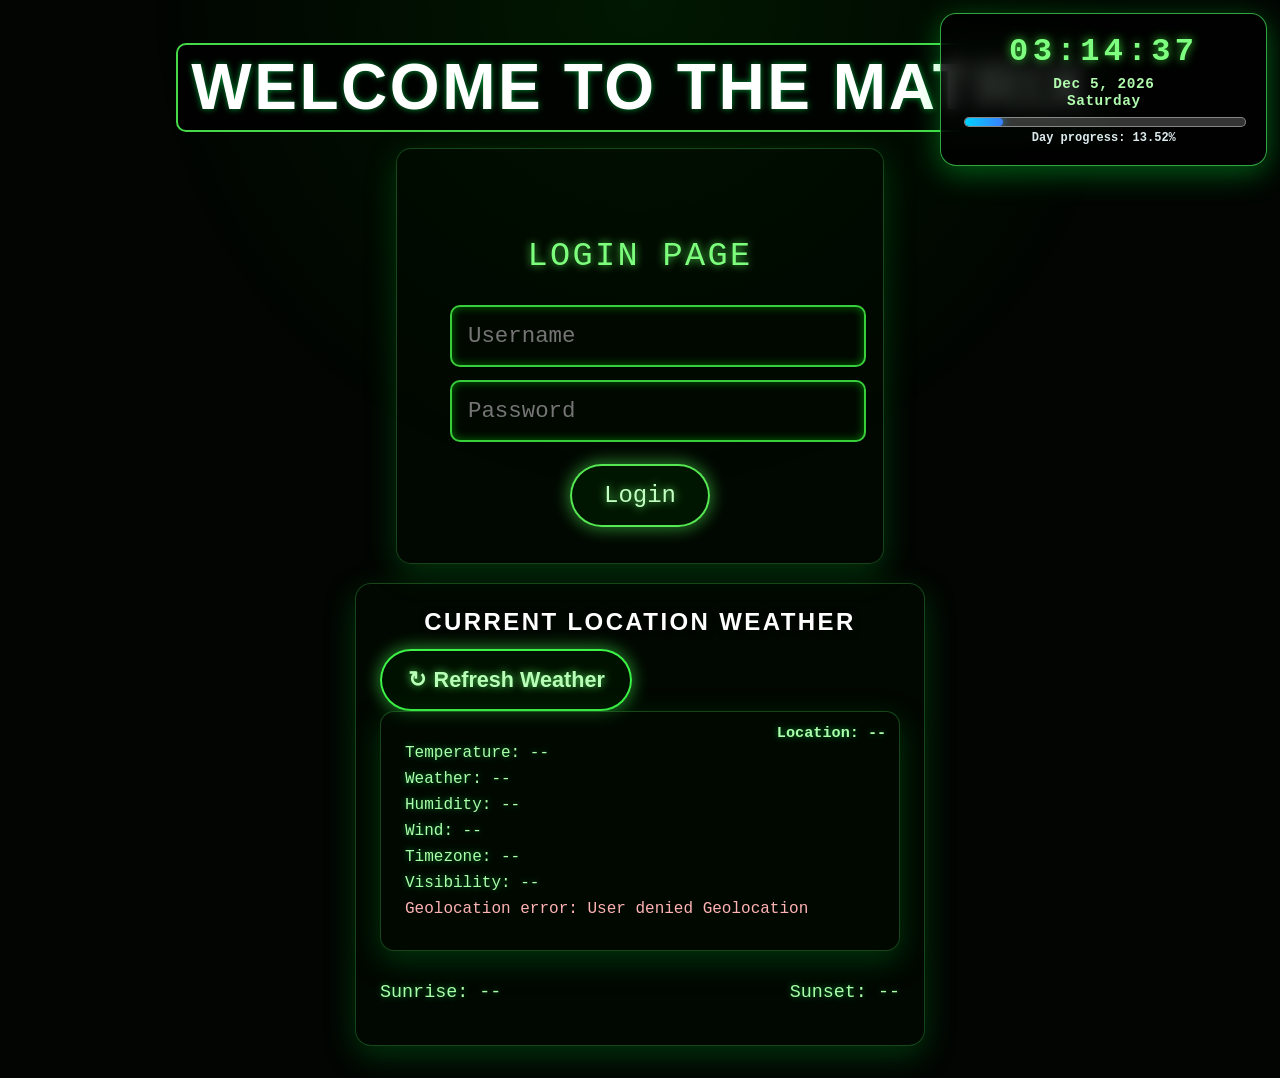
<file: index.html>
<!DOCTYPE html>
<html lang="en">
<head>
    <meta charset="UTF-8">
    <meta name="viewport" content="width=device-width, initial-scale=1.0">
    <title>Document</title>
    <link rel="stylesheet" href="Choti_Website/Choti.css">
</head>
<body>

    <div class="matrix-bg" aria-hidden="true"></div>

    <div class="top-clock" id="topClock">
        <div id="digitalTime">--:--:--</div>
        <div id="digitalDate">----</div>
        <div id="digitalDay">----</div>
        <div class="day-progress-wrap">
            <div id="dayProgressBar" class="day-progress-bar"></div>
        </div>
        <div id="dayProgressLabel" class="day-progress-label">Day progress: 0%</div>
    </div>

    <h1>Welcome to The Matrix</h1>


    <div class="LoginScreen">

         <p> Login Page</p>

        <input id="myusrnm" label="Username" type="text" placeholder="Username">
        <input id="mypswd" label="Password" type="password" placeholder="Password">
        <button id="lgnbtn">Login</button>

    </div>

    <div class="weather-container">
        <h2>Current Location Weather</h2>
        <button id="refreshWeather">Refresh Weather</button>

        <div id="weatherCard" class="weather-card">
            <p id="location">Location: --</p>
            <p id="temperature">Temperature: --</p>
            <p id="description">Weather: --</p>
            <p id="humidity">Humidity: --</p>
            <p id="wind">Wind: --</p>
            <p id="timezone">Timezone: --</p>
            <p id="visibility">Visibility: --</p>
            <p id="error" class="error-message"></p>
        </div>
        <div class="sun-times">
            <p id="sunrise">Sunrise: --</p>
            <p id="sunset">Sunset: --</p>
        </div>
    </div>

    <script src="Choti_Website/WeatherApi.js"></script>
    <script src="Choti_Website/Choti.js"></script>
</body>
</html>
</file>
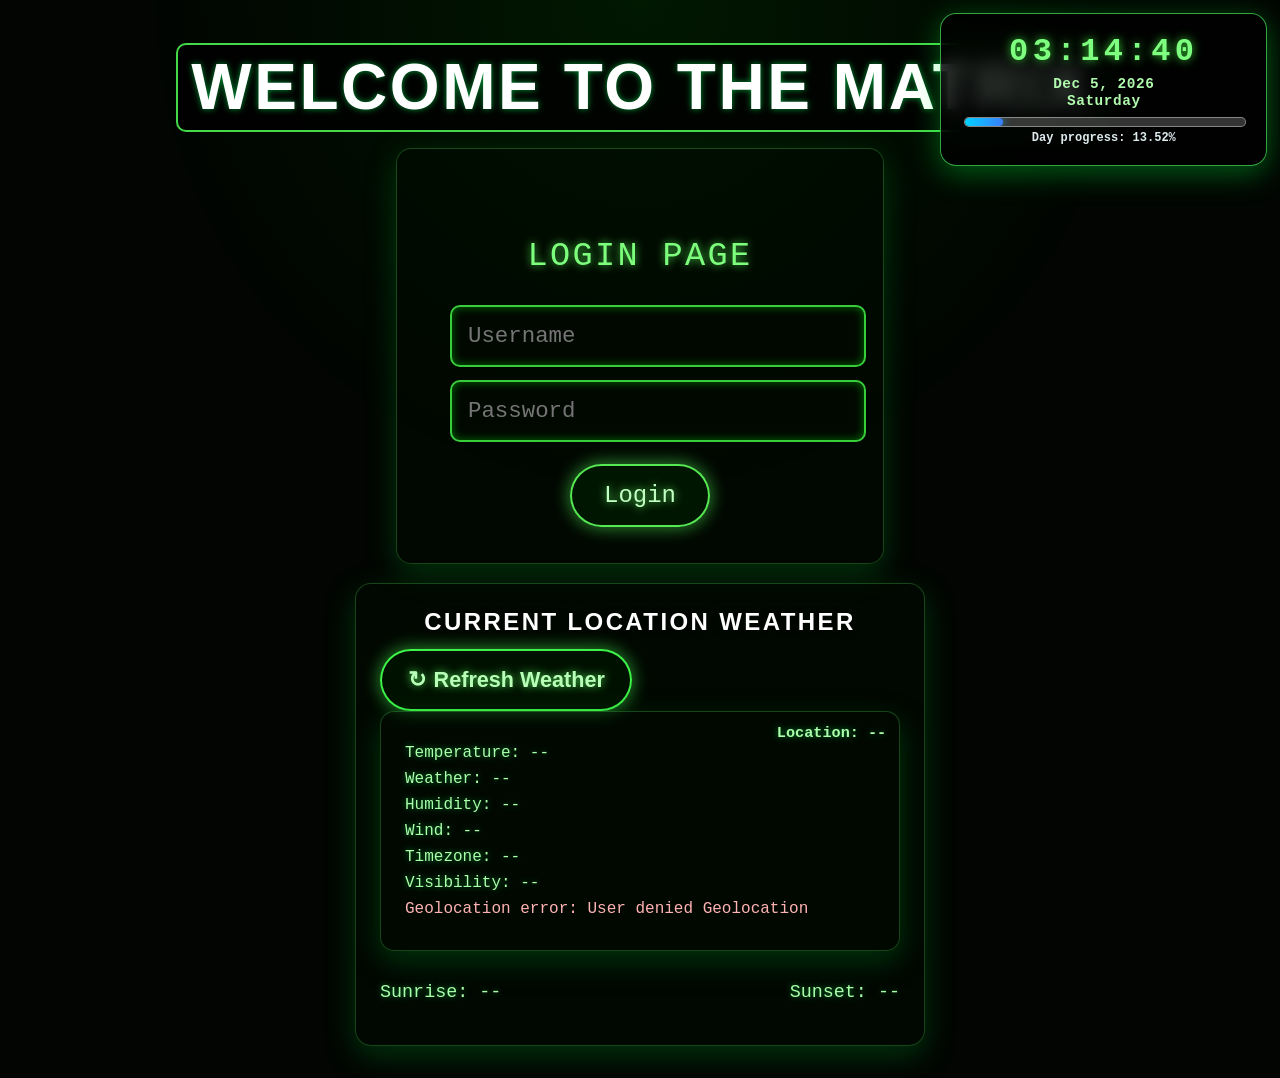
<file: Choti_Website - Copy/index.html>
<!DOCTYPE html>
<html lang="en">
<head>
    <meta charset="UTF-8">
    <meta name="viewport" content="width=device-width, initial-scale=1.0">
    <title>Document</title>
    <link rel="stylesheet" href="Choti.css">
</head>
<body>

    <div class="matrix-bg" aria-hidden="true"></div>

    <div class="top-clock" id="topClock">
        <div id="digitalTime">--:--:--</div>
        <div id="digitalDate">----</div>
        <div id="digitalDay">----</div>
        <div class="day-progress-wrap">
            <div id="dayProgressBar" class="day-progress-bar"></div>
        </div>
        <div id="dayProgressLabel" class="day-progress-label">Day progress: 0%</div>
    </div>

    <h1>Welcome to The Matrix</h1>


    <div class="LoginScreen">

         <p> Login Page</p>

        <input id="myusrnm" label="Username" type="text" placeholder="Username">
        <input id="mypswd" label="Password" type="password" placeholder="Password">
        <button id="lgnbtn">Login</button>

    </div>

    <div class="weather-container">
        <h2>Current Location Weather</h2>
        <button id="refreshWeather">Refresh Weather</button>

        <div id="weatherCard" class="weather-card">
            <p id="location">Location: --</p>
            <p id="temperature">Temperature: --</p>
            <p id="description">Weather: --</p>
            <p id="humidity">Humidity: --</p>
            <p id="wind">Wind: --</p>
            <p id="timezone">Timezone: --</p>
            <p id="visibility">Visibility: --</p>
            <p id="error" class="error-message"></p>
        </div>
        <div class="sun-times">
            <p id="sunrise">Sunrise: --</p>
            <p id="sunset">Sunset: --</p>
        </div>
    </div>

    <script src="WeatherApi.js"></script>
    <script src="Choti.js"></script>
</body>
</html>
</file>
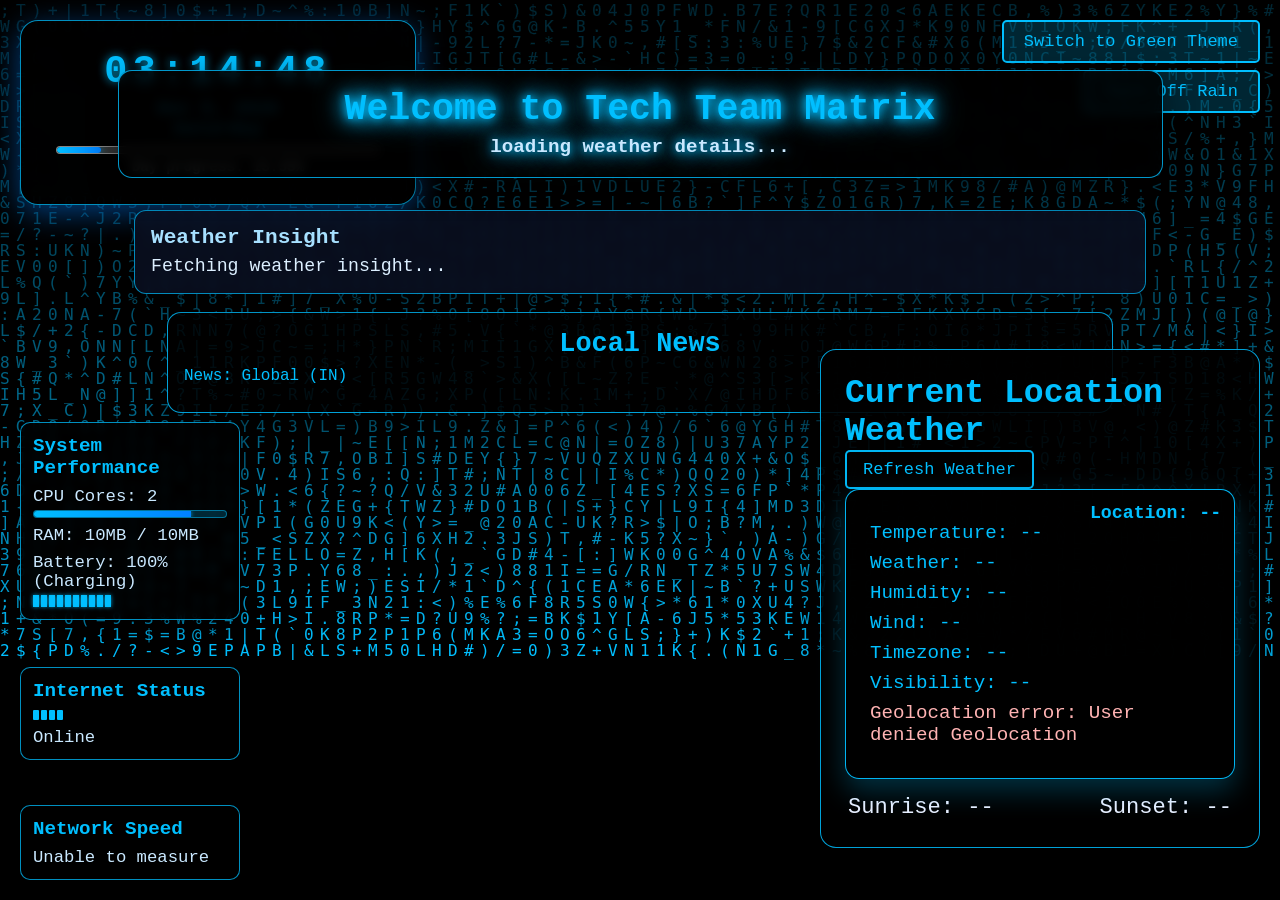
<file: Choti_Website - Copy/Choti1.html>
<!DOCTYPE html>
<html lang="en">
<head>
    <meta charset="UTF-8">
    <meta name="viewport" content="width=device-width, initial-scale=1.0">
    <title>Tech Team Matrix</title>
    <link rel="stylesheet" href="Choti1.css">
</head>
    <canvas id="matrixRain"></canvas>

    <div class="top-clock" id="topClock">
        <div id="digitalTime">--:--:--</div>
        <div id="digitalDate">----</div>
        <div id="digitalDay">----</div>
        <div class="day-progress-wrap">
            <div id="dayProgressBar" class="day-progress-bar"></div>
        </div>
        <div id="dayProgressLabel" class="day-progress-label">Day progress: 0%</div>
    </div>

    <div>
        <button id="themeToggle" class="theme-toggle">Switch to Green Theme</button>
        
        <button id="rainToggle" class="theme-toggle rain-toggle">Turn Off Rain</button>
    </div>

    <!-- dynamic location header (hero text) -->
    <section class="hero-container">
        <h1 id="locationHeader">Welcome to Tech Team Matrix</h1>
        <h1 id="weatherSummary" class="weather-summary">loading weather details...</h1>
    </section>

    <section id="weatherDetails" class="weather-details">
        <h3>Weather Insight</h3>
        <p id="weatherInsightText">Fetching weather insight...</p>
    </section>

    <section id="newsSection" class="news-section">
        <h2>Local News</h2>
        <p id="newsLocationLabel">News for: --</p>
        <p id="newsInfo" class="news-info">Loading latest headlines...</p>
        <div id="newsContainer" class="news-container"></div>
    </section>

    <div class="weather-container">
        <h2>Current Location Weather</h2>
        <button id="refreshWeather">Refresh Weather</button>

        <div id="weatherCard" class="weather-card">
            <p id="location">Location: --</p>
            <p id="temperature">Temperature: --</p>
            <p id="description">Weather: --</p>
            <p id="humidity">Humidity: --</p>
            <p id="wind">Wind: --</p>
            <p id="timezone">Timezone: --</p>
            <p id="visibility">Visibility: --</p>
            <p id="error" class="error-message"></p>
        </div>
        <div class="sun-times">
            <p id="sunrise">Sunrise: --</p>
            <p id="sunset">Sunset: --</p>
        </div>
    </div>

    <!-- System Performance Widget -->
    <div id="systemPerformanceWidget" class="system-performance-widget">
        <h4>System Performance</h4>
        <div class="cpu-container">
            <p id="cpuText">CPU: Loading...</p>
            <div id="cpuIndicator" class="cpu-indicator">
                <div class="cpu-bar"></div>
            </div>
        </div>
        <p id="ramText">RAM: Loading...</p>
        <div class="battery-container">
            <p id="batteryText">Battery: Loading...</p>
            <div id="batteryBars" class="battery-bars">
                <div class="battery-bar"></div>
                <div class="battery-bar"></div>
                <div class="battery-bar"></div>
                <div class="battery-bar"></div>
                <div class="battery-bar"></div>
                <div class="battery-bar"></div>
                <div class="battery-bar"></div>
                <div class="battery-bar"></div>
                <div class="battery-bar"></div>
                <div class="battery-bar"></div>
            </div>
        </div>
    </div>

    <!-- Internet Status Widget -->
    <div id="internetStatusWidget" class="internet-status-widget">
        <h4>Internet Status</h4>
        <div id="statusIndicator" class="status-indicator online">
            <span class="bar"></span>
            <span class="bar"></span>
            <span class="bar"></span>
            <span class="bar"></span>
        </div>
        <p id="statusText" class="status-text">Online</p>
    </div>

    <!-- Network Speed Widget -->
    <div id="networkSpeedWidget" class="network-speed-widget">
        <h4>Network Speed</h4>
        <p id="networkSpeedText">Measuring...</p>
    </div>

    <!-- audio element for page load sound -->
    <audio id="pageSound" src="blip.mp3" preload="auto"></audio>
    <!-- audio element for button clicks -->
    <audio id="klikSound" src="klik.mp3" preload="auto"></audio>

    <script src="NewsAPI.js"></script>
    <script src="WeatherApi.js"></script>
    <script>
        // Theme toggle functionality
        const klikSound = document.getElementById('klikSound');
        const themeToggle = document.getElementById('themeToggle');
        let isBlueTheme = true;

        themeToggle.addEventListener('click', () => {
            
            klikSound.play().catch(err => console.warn('Audio playback failed:', err));

            const body = document.body;
            if (isBlueTheme) {
                body.classList.add('green-theme');
                body.classList.remove('blue-theme');
                themeToggle.textContent = 'Switch to Blue Theme';
                window.changeMatrixColor('#00FF00');
            } else {
                body.classList.add('blue-theme');
                body.classList.remove('green-theme');
                themeToggle.textContent = 'Switch to Green Theme';
                window.changeMatrixColor('#00BFFF');
            }
            isBlueTheme = !isBlueTheme;
        });

        // Matrix Rain Effect (modified to use variable color)
        window.addEventListener('DOMContentLoaded', () => {
            const sound = document.getElementById('pageSound');
            if (sound) {
                sound.play().catch(err => {
                    console.warn('Audio playback failed:', err);
                });
            }

            const canvas = document.getElementById('matrixRain');
            const ctx = canvas.getContext('2d');

            canvas.width = window.innerWidth;
            canvas.height = window.innerHeight;

            const matrixChars1 = '01ABCDEFGHIJKLMNOPQRSTUVWXYZ0123456789@#$%^&*()_+-=[]{}|;:,.<>?/~`';
            const matrixChars2 = '01';
            let activeMatrixChars = matrixChars1;
            let isBinaryRain = false;
            const fontSize = 16;
            const columns = canvas.width / fontSize;
            const drops = [];

            for (let x = 0; x < columns; x++) {
                drops[x] = 1;
            }

            let charColor = '#00BFFF'; // Default blue
            let rainActive = true;

            function draw() {
                ctx.fillStyle = 'rgba(0, 0, 0, 0.04)';
                ctx.fillRect(0, 0, canvas.width, canvas.height);

                if (!rainActive) return;

                ctx.fillStyle = charColor;
                ctx.font = fontSize + 'px monospace';

                for (let i = 0; i < drops.length; i++) {
                    const text = activeMatrixChars.charAt(Math.floor(Math.random() * activeMatrixChars.length));
                    ctx.fillText(text, i * fontSize, drops[i] * fontSize);

                    if (drops[i] * fontSize > canvas.height && Math.random() > 0.975) {
                        drops[i] = 0;
                    }
                    drops[i]++;
                }
            }

            setInterval(draw, 35);

            const rainToggle = document.getElementById('rainToggle');
            if (rainToggle) {
                rainToggle.addEventListener('click', () => {
                    const klikSound = document.getElementById('klikSound');
                    klikSound.play().catch(err => console.warn('Audio playback failed:', err));

                    rainActive = !rainActive;
                    rainToggle.textContent = rainActive ? 'Turn Off Rain' : 'Turn On Rain';
                });
            }

            window.addEventListener('resize', () => {
                canvas.width = window.innerWidth;
                canvas.height = window.innerHeight;
            });

            // Expose color change function
            window.changeMatrixColor = (color) => {
                charColor = color;
            };
        });

        // Network Speed Measurement
        async function measureNetworkSpeed() {
            const testUrls = [
                'https://www.google.com/favicon.ico',
                'https://www.cloudflare.com/favicon.ico',
                'https://httpbin.org/image/png'
            ];
            
            let totalSpeed = 0;
            let successfulTests = 0;
            
            for (const url of testUrls) {
                try {
                    const startTime = Date.now();
                    const response = await fetch(url, { 
                        method: 'GET', 
                        cache: 'no-cache',
                        mode: 'no-cors' // Try no-cors to avoid CORS issues
                    });
                    
                    if (response.ok || response.type === 'opaque') {
                        const endTime = Date.now();
                        const duration = (endTime - startTime) / 1000; // in seconds
                        
                        // Estimate file size (rough approximation)
                        const sizeInBytes = url.includes('favicon') ? 1024 : 5000;
                        
                        const speedBps = sizeInBytes / duration;
                        const speedKbps = (speedBps * 8) / 1024; // Convert to Kbps
                        totalSpeed += speedKbps;
                        successfulTests++;
                    }
                } catch (error) {
                    console.warn('Speed test failed for', url, error);
                }
            }
            
            if (successfulTests > 0) {
                const avgSpeedKbps = totalSpeed / successfulTests;
                const avgSpeedMbps = avgSpeedKbps / 1024;
                
                let displaySpeed;
                if (avgSpeedMbps >= 1) {
                    displaySpeed = `${avgSpeedMbps.toFixed(2)} Mbps`;
                } else {
                    displaySpeed = `${avgSpeedKbps.toFixed(2)} Kbps`;
                }
                
                document.getElementById('networkSpeedText').innerText = displaySpeed;
            } else {
                document.getElementById('networkSpeedText').innerText = 'Unable to measure';
            }
        }

        // Update network speed every second
        setInterval(measureNetworkSpeed, 1000);
        measureNetworkSpeed(); // Initial call

        // Internet Status Check
        function updateInternetStatus() {
            const indicator = document.getElementById('statusIndicator');
            const text = document.getElementById('statusText');
            if (navigator.onLine) {
                indicator.classList.add('online');
                indicator.classList.remove('offline');
                text.textContent = 'Online';
            } else {
                indicator.classList.add('offline');
                indicator.classList.remove('online');
                text.textContent = 'Offline';
            }
        }

        // Initial check
        updateInternetStatus();

        // Listen for changes
        window.addEventListener('online', updateInternetStatus);
        window.addEventListener('offline', updateInternetStatus);

        // System Performance Update
        function updateSystemPerformance() {
            // CPU
            const cpu = navigator.hardwareConcurrency || 'N/A';
            document.getElementById('cpuText').textContent = `CPU Cores: ${cpu}`;
            
            // Simulate CPU usage (since we can't get real usage in browser)
            const simulatedUsage = Math.random() * 100;
            const cpuBar = document.querySelector('.cpu-bar');
            cpuBar.style.width = `${simulatedUsage}%`;

            // RAM
            if (performance.memory) {
                const used = Math.round(performance.memory.usedJSHeapSize / 1024 / 1024);
                const total = Math.round(performance.memory.totalJSHeapSize / 1024 / 1024);
                document.getElementById('ramText').textContent = `RAM: ${used}MB / ${total}MB`;
            } else {
                document.getElementById('ramText').textContent = 'RAM: N/A';
            }

            // Battery
            if ('getBattery' in navigator) {
                navigator.getBattery().then(battery => {
                    const level = Math.round(battery.level * 100);
                    const charging = battery.charging ? ' (Charging)' : '';
                    document.getElementById('batteryText').textContent = `Battery: ${level}%${charging}`;
                    
                    // Update battery bars
                    const bars = document.querySelectorAll('.battery-bar');
                    const activeBars = Math.round(level / 10); // 10 bars total
                    
                    bars.forEach((bar, index) => {
                        if (index < activeBars) {
                            bar.classList.add('active');
                        } else {
                            bar.classList.remove('active');
                        }
                    });
                });
            } else {
                document.getElementById('batteryText').textContent = 'Battery: N/A';
                // Hide bars if battery API not available
                document.getElementById('batteryBars').style.display = 'none';
            }
        }

        // Initial update
        updateSystemPerformance();

        // Update every 5 seconds
        setInterval(updateSystemPerformance, 5000);
    </script>
</body>
</html>
</file>
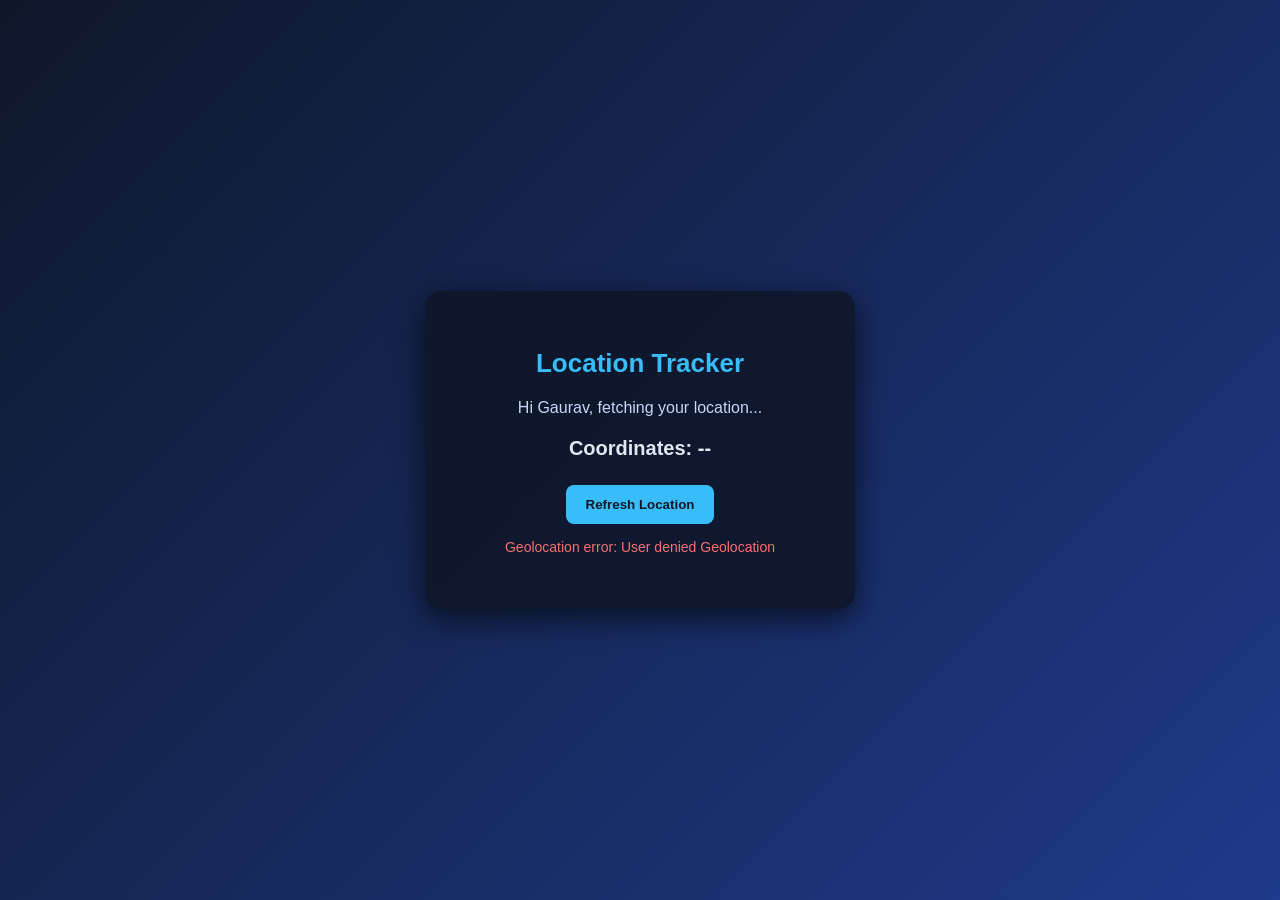
<file: Choti_Website/Gaurav.html>
<!DOCTYPE html>
<html lang="en">
<head>
    <meta charset="UTF-8">
    <title>Location Viewer</title>
    <link rel="stylesheet" href="Gaurav.css">
</head>
<body>

    <div class="container">
        <h1>Location Tracker</h1>

        <p id="greeting" class="greeting">
            Hi Gaurav, fetching your location...
        </p>

        <p id="coordinates" class="coordinates">
            <strong>Coordinates: --</strong>
        </p>

        <button id="refreshWeather">Refresh Location</button>

        <p id="error" class="error"></p>
    </div>

    <script src="Gaurav.js"></script>
</body>
</html>
</file>
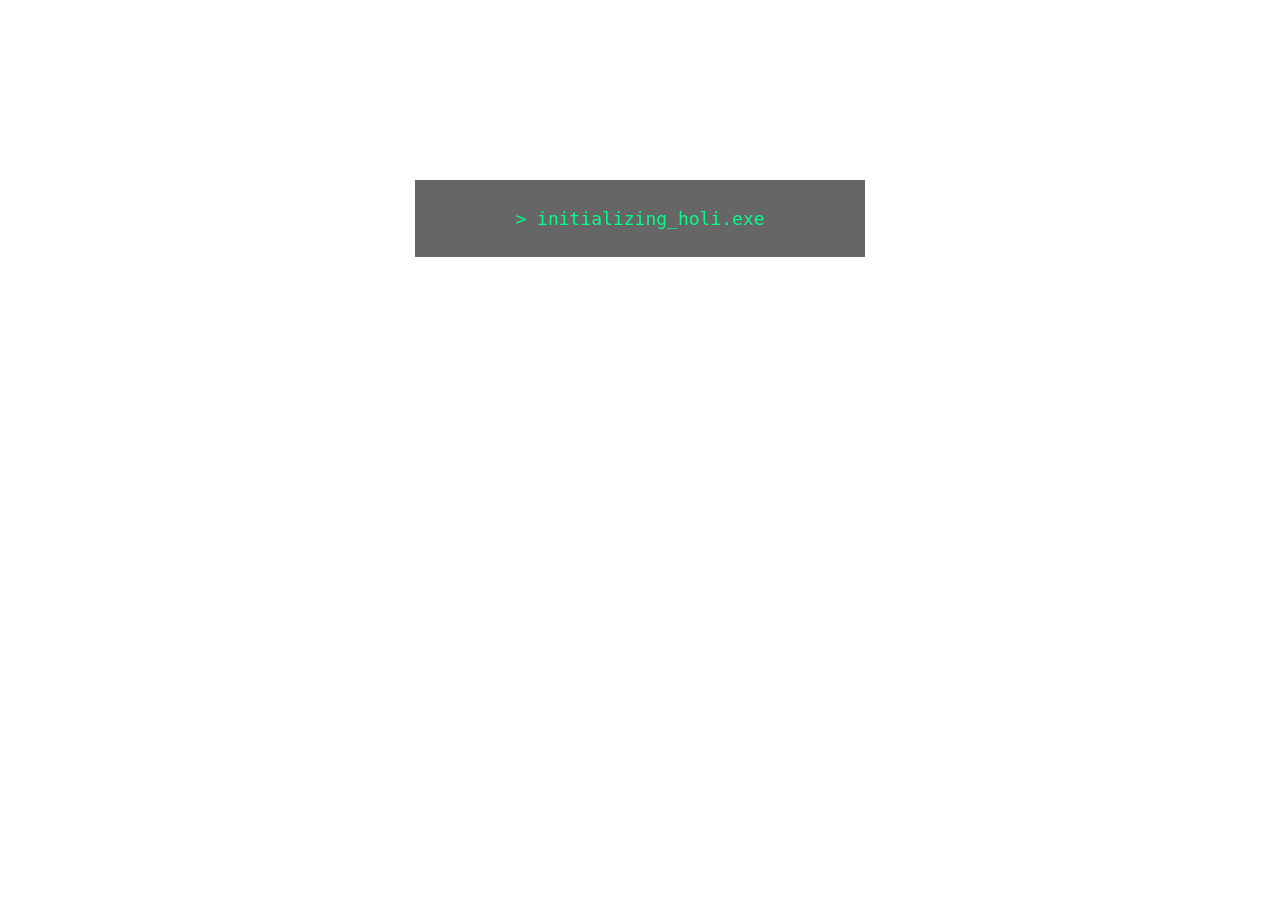
<file: Holi Wishes/Holi.html>
<!DOCTYPE html>
<html lang="en">
<head>
    <meta charset="UTF-8">
    <title>Holi Deploy</title>
    <link rel="stylesheet" href="Holi.css">
</head>
<body>

<div class="container">
    <div id="terminal">
        <p id="typing"></p>
    </div>

    <canvas id="canvas"></canvas>

    <div id="finalMessage">
        <h1>Wishing You a Very Happy Holi 🌈</h1>
        <p>— By Satyam Kumar<br>using JavaScript</p>
    </div>
    <!-- audio elements generated dynamically via JavaScript -->
</div>

<script src="Holi.js"></script>
</body>
</html>
</file>
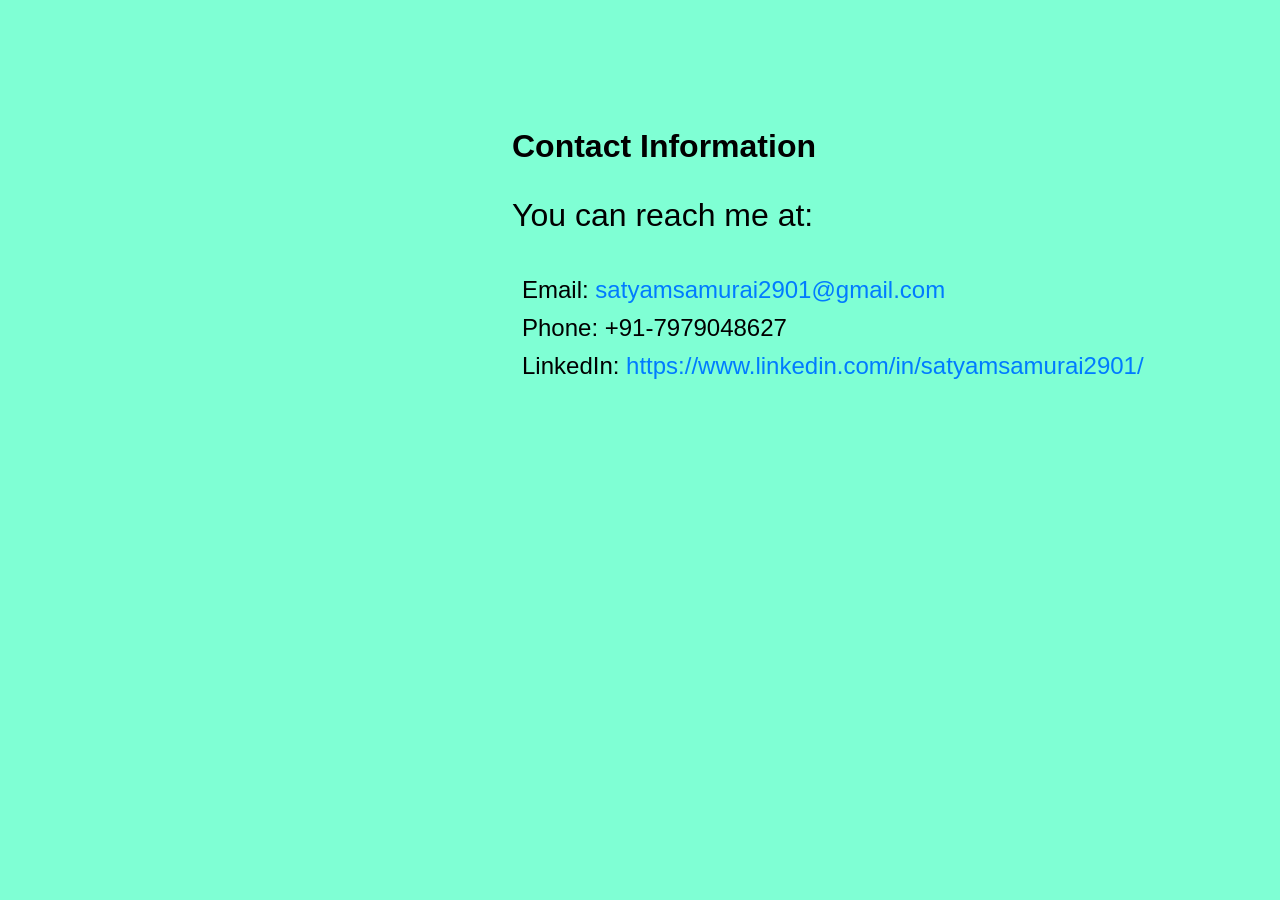
<file: Level 1 Task 1, Task 2/contact.html>
<!DOCTYPE html>
<html lang="en">
<head>
    <meta charset="UTF-8">
    <meta name="viewport" content="width=device-width, initial-scale=1.0">
    <title>Document</title>
</head>
<body>
    <h1>Contact Information</h1>
    <p>You can reach me at:</p>
    <ul>
        <li>Email: <a href="mailto:satyamsamurai2901@gmail.com">satyamsamurai2901@gmail.com</a></li>
        <li>Phone: +91-7979048627</li>
        <li>LinkedIn: <a href="https://www.linkedin.com/in/satyamsamurai2901/">https://www.linkedin.com/in/satyamsamurai2901/</a></li>
    </ul>

    <style>
        body {
            font-family: Arial, sans-serif;
            margin: 20px;
            margin-left: 40%;
            margin-top: 10%;
            background-color: aquamarine;        
        }
        h1 {
            color: black;
        }
        ul {
            list-style-type: none;
            padding:10px;
            font-size: xx-large;
        }
        li {
            margin-bottom: 10px;
            font-size: x-large;
        }
        a {
            color: #007BFF;
            text-decoration: none;
        }
        a:hover {
            text-decoration: underline;
        }
        p {
            font-size: xx-large;
            
        }

        </style>
    
</body>
</html>
</file>
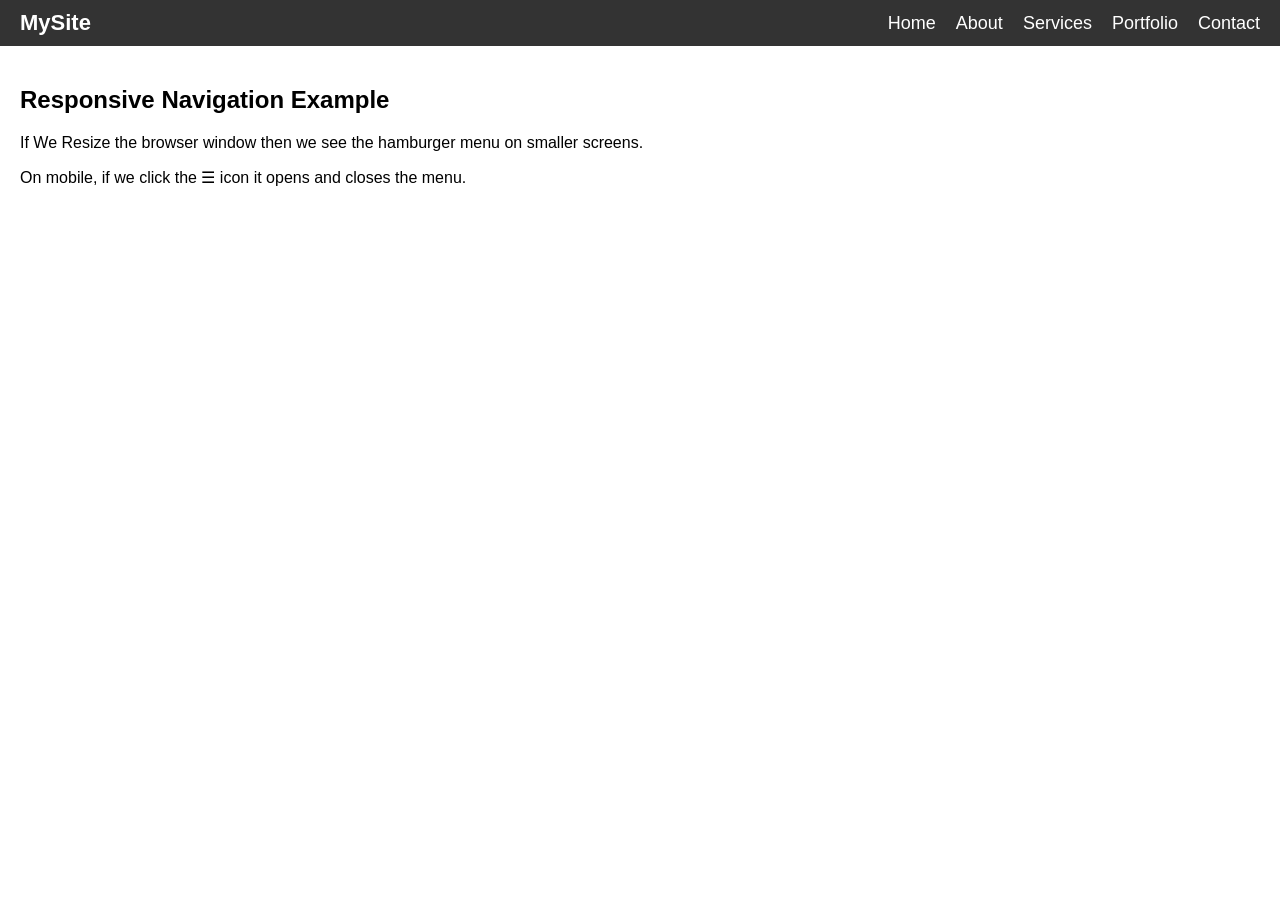
<file: Level 2 Task 1, Task 2/Index(Level 2 Task 2 Part 2).html>
<!DOCTYPE html>
<html>
<head>
<meta name="viewport" content="width=device-width, initial-scale=1.0">
<title>Responsive Hamburger Menu</title>

<style>

body {
    margin: 0;
    font-family: Arial, sans-serif;
}

.navbar {
    background-color: #333;
    color: white;
    padding: 10px 20px;
}

.logo {
    font-size: 22px;
    font-weight: bold;
}

.nav-menu {
    list-style: none;
    padding: 0;
    margin: 0;
    display: flex;
}

.nav-menu li {
    margin-left: 20px;
}

.nav-menu a {
    color: white;
    text-decoration: none;
    font-size: 18px;
}


.menu-toggle {
    display: none;
}

.hamburger {
    display: none;
    font-size: 26px;
    cursor: pointer;
}


.nav-container {
    display: flex;
    justify-content: space-between;
    align-items: center;
}


@media (max-width: 768px) {

    .hamburger {
        display: block;
    }

    .nav-menu {
        display: none;
        flex-direction: column;
        width: 100%;
        background-color: #444;
    }

    .nav-menu li {
        margin: 0;
        padding: 10px;
        border-top: 1px solid #555;
    }

 
    .menu-toggle:checked + .hamburger + .nav-menu {
        display: flex;
    }
    p{
        font-size: xx-large;
    }
    h2{
        font-size: xx-large;
    }

}

</style>
</head>
<body>

<nav class="navbar">
    <div class="nav-container">

        <div class="logo">MySite</div>

        <input type="checkbox" id="menu-toggle" class="menu-toggle">

       
        <label for="menu-toggle" class="hamburger">
            ☰
        </label>

       
        <ul class="nav-menu">
            <li><a href="#">Home</a></li>
            <li><a href="#">About</a></li>
            <li><a href="#">Services</a></li>
            <li><a href="#">Portfolio</a></li>
            <li><a href="#">Contact</a></li>
        </ul>

    </div>
</nav>

<div style="padding:20px">
    <h2>Responsive Navigation Example</h2>
    <p>If We Resize the browser window then we see the hamburger menu on smaller screens.</p>
    <p>On mobile, if we click the ☰ icon it opens and closes the menu.</p>
</div>

</body>
</html>
</file>
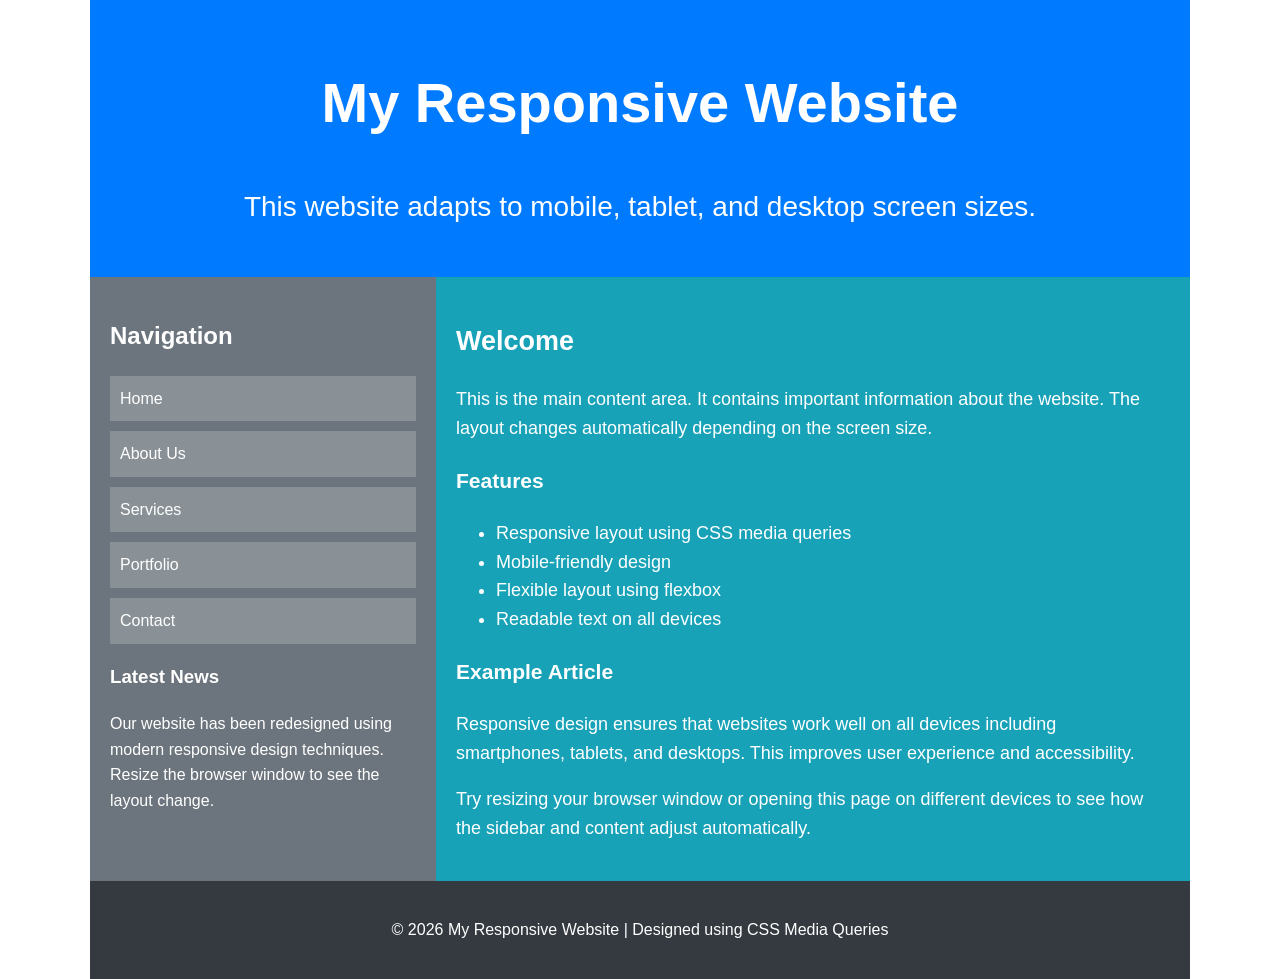
<file: Level 2 Task 1, Task 2/Index(Level 2 Task2 Part 1).html>
<!DOCTYPE html>
<html>
<head>
<meta name="viewport" content="width=device-width, initial-scale=1.0">
<title>Responsive Website Example</title>

<style>



body {
    margin: 0;
    font-family: Arial, sans-serif;
    line-height: 1.6;
}

.container {
    width: 100%;
}

.header, .sidebar, .content, .footer {
    padding: 20px;
    color: white;
}

.header {
    background: #007bff;
    text-align: center;
}

.sidebar {
    background: #6c757d;
}

.content {
    background: #17a2b8;
}

.footer {
    background: #343a40;
    text-align: center;
}


.sidebar ul {
    list-style: none;
    padding: 0;
}

.sidebar li {
    background: rgba(255,255,255,0.2);
    margin: 10px 0;
    padding: 10px;
}


@media (min-width: 768px) {

    .main {
        display: flex;
    }

    .sidebar {
        width: 30%;
    }

    .content {
        width: 70%;
    }
}


@media (min-width: 1024px) {

    .container {
        max-width: 1100px;
        margin: auto;
    }

    .header {
        font-size: 28px;
    }

    .content {
        font-size: 18px;
    }
}


@media (max-width: 767px) {

    .header {
        font-size: 22px;
    }

    .sidebar, .content {
        width: 100%;
    }
}

</style>
</head>
<body>

<div class="container">

   
    <div class="header">
        <h1>My Responsive Website</h1>
        <p>This website adapts to mobile, tablet, and desktop screen sizes.</p>
    </div>

    <div class="main">

        <div class="sidebar">
            <h2>Navigation</h2>
            <ul>
                <li>Home</li>
                <li>About Us</li>
                <li>Services</li>
                <li>Portfolio</li>
                <li>Contact</li>
            </ul>

            <h3>Latest News</h3>
            <p>
                Our website has been redesigned using modern responsive design techniques.
                Resize the browser window to see the layout change.
            </p>
        </div>

        
        <div class="content">
            <h2>Welcome</h2>
            <p>
                This is the main content area. It contains important information about the website.
                The layout changes automatically depending on the screen size.
            </p>

            <h3>Features</h3>
            <ul>
                <li>Responsive layout using CSS media queries</li>
                <li>Mobile-friendly design</li>
                <li>Flexible layout using flexbox</li>
                <li>Readable text on all devices</li>
            </ul>

            <h3>Example Article</h3>
            <p>
                Responsive design ensures that websites work well on all devices including
                smartphones, tablets, and desktops. This improves user experience and accessibility.
            </p>

            <p>
                Try resizing your browser window or opening this page on different devices
                to see how the sidebar and content adjust automatically.
            </p>

        </div>

    </div>

   
    <div class="footer">
        <p>© 2026 My Responsive Website | Designed using CSS Media Queries</p>
    </div>

</div>

</body>
</html>
</file>
<file: Choti_Website/Choti.css>
/* Global Styles */
body {
    margin: 0;
    padding: 0;
    font-family: 'Segoe UI', Tahoma, Geneva, Verdana, sans-serif;
    background: linear-gradient(135deg, #74ABE2 0%, #5563DE 100%);
    color: #333;
    min-height: 100vh;
    display: flex;
    flex-direction: column;
    align-items: center;
    justify-content: center;
}

h1 {
    font-family: 'Courier New', monospace;
    color: #78ff79;
    text-align: center;
    font-size: 4rem;
    letter-spacing: 0.16em;
    margin-bottom: 1rem;
    text-transform: uppercase;
    text-shadow: 0 0 10px rgba(80, 255, 86, 0.9), 0 0 20px rgba(45, 255, 77, 0.7);
    padding: 0.35rem 0.85rem;
    background: rgba(0, 0, 0, 0.8);
    border: 2px solid rgba(82, 255, 88, 0.85);
    border-radius: 10px;
}

h2 {
    font-family: 'Courier New', monospace;
    font-size: 2.2rem;
    color: #95ff95;
    letter-spacing: 0.08em;
    text-shadow: 0 0 7px rgba(103, 255, 104, 0.9);
}

/* Login box */
.LoginScreen {
    background: rgba(0, 0, 0, 0.95);
    padding: 2.2rem 3.3rem;
    border-radius: 15px;
    box-shadow: 0 16px 35px rgba(0,0,0,0.45);
    border: 1px solid rgba(44, 255, 76, 0.8);
    max-width: 380px;
    width: 90%;
    text-align: center;
}

.LoginScreen p {
    font-family: 'Courier New', monospace;
    font-size: 2.1rem;
    margin-bottom: 1.5rem;
    color: #7dff7d;
    text-shadow: 0 0 8px rgba(90, 255, 90, 0.8);
    letter-spacing: 0.07em;
    text-transform: uppercase;
}

.LoginScreen input {
    font-family: 'Courier New', monospace;
    width: 100%;
    margin: 0.4rem 0;
    padding: 1rem 1rem;
    font-size: 1.4rem;
    border: 2px solid rgba(70, 255, 74, 0.8);
    border-radius: 10px;
    background: rgba(0, 10, 0, 0.85);
    color: #aaffaa;
    box-shadow: inset 0 0 10px rgba(0, 255, 0, 0.4);
    transition: border-color 0.25s ease, box-shadow 0.25s ease;
}

#lgnbtn {
    font-family: 'Courier New', monospace;
    font-size: 1.5rem;
    padding: 1rem 2rem;
    border-radius: 999px;
    border: 2px solid rgba(90, 255, 100, 0.95);
    background: rgba(0, 28, 0, 0.9);
    color: #b8ffb8;
    text-shadow: 0 0 8px rgba(105, 255, 108, 0.9);
    box-shadow: 0 0 18px rgba(72, 255, 82, 0.55);
    cursor: pointer;
    transition: transform 0.15s ease, background 0.2s ease, box-shadow 0.2s ease;
}

.LoginScreen input:focus {
    outline: none;
    border-color: #80ff80;
    box-shadow: inset 0 0 16px rgba(0,255,0,0.65), 0 0 12px rgba(70,255,65,0.65);
}

#lgnbtn {
    background: rgba(0, 24, 0, 0.95);
    color: #c2ffc2;
    font-size: 1.5rem;
    padding: 1rem 2rem;
    border: 2px solid rgba(96, 255, 92, 0.9);
    border-radius: 999px;
    cursor: pointer;
    margin-top: 1rem;
    transition: background 0.2s ease, transform 0.2s ease, box-shadow 0.2s ease;
    box-shadow: 0 0 18px rgba(85, 255, 90, 0.6);
}

#lgnbtn:hover {
    transform: translateY(-2px);
    background: rgba(0, 38, 0, 0.97);
    box-shadow: 0 0 24px rgba(98, 255, 113, 0.8);
}

#lgnbtn:active {
    transform: translateY(1px);
    background: rgba(0, 20, 0, 0.96);
    box-shadow: 0 0 10px rgba(88, 255, 93, 0.65);
}

.top-clock {
    position: fixed;
    top: 0.8rem;
    right: 0.8rem;
    z-index: 999;
    min-width: 280px;
    max-width: 380px;
    padding: 1.2rem 1.4rem;
    border-radius: 16px;
    background: rgba(2, 20, 8, 0.92);
    border: 1px solid rgba(80, 255, 133, 0.65);
    color: #b8ffb8;
    backdrop-filter: blur(10px);
    box-shadow: 0 6px 28px rgba(0, 95, 20, 0.55);
    text-align: center;
    font-size: 1.4rem;
    font-weight: 700;
}
.top-clock #digitalTime {
    font-size: 2rem;
    letter-spacing: 0.14em;
    margin-bottom: 0.35rem;
    font-weight: 900;
    text-transform: uppercase;
    color: #7cff7c;
    animation: matrixPulse 1.8s ease-in-out infinite;
}

.top-clock #digitalDate, .top-clock #digitalDay {
    font-size: 0.9rem;
    letter-spacing: 0.04em;
    opacity: 0.98;
    margin: 1px 0;
}

.day-progress-wrap {
    margin-top: 0.5rem;
    width: 100%;
    height: 8px;
    border-radius: 999px;
    background: rgba(255, 255, 255, 0.2);
    overflow: hidden;
    border: 1px solid rgba(255,255,255,0.4);
}

.day-progress-bar {
    width: 0%;
    height: 100%;
    border-radius: 999px;
    background: linear-gradient(90deg, #00d2ff 0%, #3a7fff 100%);
    box-shadow: 0 0 10px rgba(44, 197, 255, 0.7);
    transition: width 0.35s ease;
}

.day-progress-label {
    margin-top: 0.3rem;
    font-size: 0.75rem;
    color: rgba(238, 252, 255, 0.93);
    font-weight: 600;
}

@keyframes matrixPulse {
    0% {
        color: #7cff7c;
        text-shadow: 0 0 12px rgba(79, 255, 80, 0.7), 0 0 20px rgba(45, 255, 55, 0.45);
        transform: translateY(0);
        filter: drop-shadow(0 0 8px rgba(7, 255, 9, 0.6));
    }
    25% {
        color: #9cff9c;
        text-shadow: 0 0 16px rgba(182, 255, 179, 0.85), 0 0 26px rgba(0, 225, 0, 0.3);
        transform: translateY(-1px);
        filter: drop-shadow(0 0 10px rgba(7, 255, 9, 0.75));
    }
    50% {
        color: #a8ffab;
        text-shadow: 0 0 24px rgba(220, 255, 220, 0.95), 0 0 40px rgba(0, 255, 0, 0.55);
        transform: translateY(0);
        filter: drop-shadow(0 0 12px rgba(7, 255, 9, 0.94));
    }
    75% {
        color: #8cff8c;
        text-shadow: 0 0 18px rgba(150, 255, 150, 0.9), 0 0 34px rgba(0, 199, 0, 0.4);
        transform: translateY(1px);
        filter: drop-shadow(0 0 9px rgba(7, 255, 9, 0.72));
    }
    100% {
        color: #7cff7c;
        text-shadow: 0 0 12px rgba(79, 255, 80, 0.65), 0 0 20px rgba(45, 255, 55, 0.43);
        transform: translateY(0);
        filter: drop-shadow(0 0 8px rgba(7, 255, 9, 0.6));
    }
}

@keyframes pulseGlow {    0%, 100% {
        transform: scale(1);
        text-shadow: none;
    }
    50% {
        transform: scale(1.02);
        text-shadow: 0 0 14px rgba(120, 255, 120, 0.6);
    }
}

@keyframes floatClock {
    0%, 100% { transform: translateY(0); }
    50% { transform: translateY(2px); }
}

.top-clock {
    animation: floatClock 4s ease-in-out infinite;
}

.weather-container {
    width: min(100%, 520px);
    margin: 1.2rem auto 2rem;
    padding: 1.5rem;
    border-radius: 16px;
    background: rgba(0, 0, 0, 0.95);
    box-shadow: 0 16px 35px rgba(0, 0, 0, 0.55);
    border: 1px solid rgba(37, 255, 53, 0.85);
    color: #aaffaa;
    font-size: 1.15rem;
}

.weather-card {
    position: relative;
    padding: 1.5rem;
    border-radius: 14px;
    background: rgba(0, 0, 0, 0.97);
    border: 1px solid rgba(37, 255, 53, 0.95);
    box-shadow: 0 12px 28px rgba(0, 255, 77, 0.25);
}

#location {
    position: absolute;
    top: 0.8rem;
    right: 0.8rem;
    margin: 0;
    font-weight: 700;
    font-size: 0.95rem;
    text-align: right;
}

.weather-card p {
    margin: 0.5rem 0;
    font-size: 1rem;
}

.sun-times {
    margin-top: 0.8rem;
    display: flex;
    justify-content: space-between;
    color: #ebecf6;
}

.error-message {
    color: #ffb3b3;
    margin-top: 0.75rem;
}

body.theme-day {
    --bg-1: #6fa8ff;
    --bg-2: #dbeeff;
    --text: #1f2b3f;
}

body.theme-night {
    --bg-1: #0e1f3f;
    --bg-2: #071026;
    --text: #e4ebff;
}

body {
    background: #020502;
    color: #aaffaa;
    transition: background 0.8s ease, color 0.8s ease;
    font-family: 'Courier New', Courier, monospace;
    font-size: 1.05rem;
}

.matrix-bg {
    position: fixed;
    inset: 0;
    pointer-events: none;
    z-index: -3;
    background: radial-gradient(circle at top, rgba(0,255,0,0.08), transparent 45%);
    overflow: hidden;
}

.matrix-rain-canvas {
    position: fixed;
    inset: 0;
    pointer-events: none;
    z-index: -4;
}

.matrix-bg::before,
.matrix-bg::after {
    content: "";
    position: absolute;
    inset: 0;
    display: block;
    will-change: transform;
    opacity: 0.23;
    background-image: linear-gradient(0deg, transparent 0%, rgba(0,255,0,0.12) 1%, transparent 0%),
      repeating-linear-gradient(0deg, rgba(0,255,0,0.06), rgba(0,255,0,0.06) 2px,  2px,  14px);
    animation: matrixShimmer 2.4s linear infinite;
}

.matrix-bg::after {
    opacity: 0.16;
    animation-duration: 3.6s;
    filter: blur(1px);
}

@keyframes matrixShimmer {
    0% { transform: translateY(-40%); }
    100% { transform: translateY(40%); }
}

.matrix-bg .digits {
    content: ""
}

.top-clock {
    background: rgba(0, 0, 0, 0.75);
    border-color: rgba(75, 255, 99, 0.65);
    color: #b4ffb2;
    box-shadow: 0 7px 30px rgba(0, 255, 60, 0.35);
}

.weather-container, .LoginScreen, .weather-card {
    background: rgba(0, 10, 0, 0.5);
    border: 1px solid rgba(90, 255, 100, 0.25);
    box-shadow: 0 10px 30px rgba(0, 120, 30, 0.4);
}

h1, h2, #location, #temperature, #description, #humidity, #wind, #timezone, #visibility, #sunrise, #sunset {
    color: #aaffaa;
    text-shadow: 0 0 6px rgba(0, 255, 92, 0.56);
}

.top-clock #digitalTime {
    font-family: 'Courier New', Courier, monospace;
    color: #7eff7f;
    text-shadow: 0 0 10px rgba(70, 255, 70, 0.8);
    animation: scanline 4s linear infinite;
}

@keyframes scanline {
    0% { letter-spacing: 0.18em; transform: translateY(0) skewY(0deg); }
    20% { letter-spacing: 0.17em; transform: translateY(-1px) skewY(-0.2deg); }
    40% { letter-spacing: 0.16em; transform: translateY(0) skewY(0.15deg); }
    60% { letter-spacing: 0.17em; transform: translateY(1px) skewY(-0.15deg); }
    80% { letter-spacing: 0.18em; transform: translateY(0) skewY(0.1deg); }
    100% { letter-spacing: 0.14em; transform: translateY(0) skewY(0deg); }
}


h1, h2 {
    font-family: 'Poppins', 'Segoe UI', Tahoma, Geneva, Verdana, sans-serif;
    letter-spacing: 0.04em;
    text-transform: uppercase;
    color: #fff;
}

.weather-container h2 {
    margin: 0 0 0.8rem;
    font-size: 1.5rem;
    font-weight: 700;
    text-align: center;
    letter-spacing: 0.1em;
    text-shadow: 1px 1px 8px rgba(0,0,0,0.3);
}

#refreshWeather {
    display: inline-flex;
    align-items: center;
    justify-content: center;
    gap: 0.5rem;
    border: 2px solid rgba(65, 255, 75, 0.95);
    color: #b8ffb8;
    font-weight: 700;
    font-size: 1.35rem;
    padding: 1rem 1.6rem;
    border-radius: 999px;
    cursor: pointer;
    background: rgba(0, 20, 0, 0.88);
    box-shadow: 0 0 18px rgba(74, 255, 85, 0.6);
    text-shadow: 0 0 9px rgba(91, 255, 96, 0.85);
    transition: transform 0.18s ease, box-shadow 0.2s ease, background 0.2s ease;
}

#refreshWeather:hover {
    transform: translateY(-2px) scale(1.02);
    background: rgba(0, 40, 0, 0.95);
    box-shadow: 0 0 28px rgba(100, 255, 110, 0.8);
}

#refreshWeather:active {
    transform: translateY(1px) scale(0.98);
    background: rgba(0, 22, 0, 0.94);
    box-shadow: 0 0 20px rgba(82, 255, 95, 0.65);
}

#refreshWeather::before {
    content: '\21bb';
    display: inline-block;
    transform: rotate(0deg);
    transition: transform 0.5s ease;
}

#refreshWeather.refreshing::before {
    transform: rotate(360deg);
}
</file>
<file: Choti_Website - Copy/Choti.css>
/* Global Styles */
body {
    margin: 0;
    padding: 0;
    font-family: 'Segoe UI', Tahoma, Geneva, Verdana, sans-serif;
    background: linear-gradient(135deg, #74ABE2 0%, #5563DE 100%);
    color: #333;
    min-height: 100vh;
    display: flex;
    flex-direction: column;
    align-items: center;
    justify-content: center;
}

h1 {
    font-family: 'Courier New', monospace;
    color: #78ff79;
    text-align: center;
    font-size: 4rem;
    letter-spacing: 0.16em;
    margin-bottom: 1rem;
    text-transform: uppercase;
    text-shadow: 0 0 10px rgba(80, 255, 86, 0.9), 0 0 20px rgba(45, 255, 77, 0.7);
    padding: 0.35rem 0.85rem;
    background: rgba(0, 0, 0, 0.8);
    border: 2px solid rgba(82, 255, 88, 0.85);
    border-radius: 10px;
}

h2 {
    font-family: 'Courier New', monospace;
    font-size: 2.2rem;
    color: #95ff95;
    letter-spacing: 0.08em;
    text-shadow: 0 0 7px rgba(103, 255, 104, 0.9);
}

/* Login box */
.LoginScreen {
    background: rgba(0, 0, 0, 0.95);
    padding: 2.2rem 3.3rem;
    border-radius: 15px;
    box-shadow: 0 16px 35px rgba(0,0,0,0.45);
    border: 1px solid rgba(44, 255, 76, 0.8);
    max-width: 380px;
    width: 90%;
    text-align: center;
}

.LoginScreen p {
    font-family: 'Courier New', monospace;
    font-size: 2.1rem;
    margin-bottom: 1.5rem;
    color: #7dff7d;
    text-shadow: 0 0 8px rgba(90, 255, 90, 0.8);
    letter-spacing: 0.07em;
    text-transform: uppercase;
}

.LoginScreen input {
    font-family: 'Courier New', monospace;
    width: 100%;
    margin: 0.4rem 0;
    padding: 1rem 1rem;
    font-size: 1.4rem;
    border: 2px solid rgba(70, 255, 74, 0.8);
    border-radius: 10px;
    background: rgba(0, 10, 0, 0.85);
    color: #aaffaa;
    box-shadow: inset 0 0 10px rgba(0, 255, 0, 0.4);
    transition: border-color 0.25s ease, box-shadow 0.25s ease;
}

#lgnbtn {
    font-family: 'Courier New', monospace;
    font-size: 1.5rem;
    padding: 1rem 2rem;
    border-radius: 999px;
    border: 2px solid rgba(90, 255, 100, 0.95);
    background: rgba(0, 28, 0, 0.9);
    color: #b8ffb8;
    text-shadow: 0 0 8px rgba(105, 255, 108, 0.9);
    box-shadow: 0 0 18px rgba(72, 255, 82, 0.55);
    cursor: pointer;
    transition: transform 0.15s ease, background 0.2s ease, box-shadow 0.2s ease;
}

.LoginScreen input:focus {
    outline: none;
    border-color: #80ff80;
    box-shadow: inset 0 0 16px rgba(0,255,0,0.65), 0 0 12px rgba(70,255,65,0.65);
}

#lgnbtn {
    background: rgba(0, 24, 0, 0.95);
    color: #c2ffc2;
    font-size: 1.5rem;
    padding: 1rem 2rem;
    border: 2px solid rgba(96, 255, 92, 0.9);
    border-radius: 999px;
    cursor: pointer;
    margin-top: 1rem;
    transition: background 0.2s ease, transform 0.2s ease, box-shadow 0.2s ease;
    box-shadow: 0 0 18px rgba(85, 255, 90, 0.6);
}

#lgnbtn:hover {
    transform: translateY(-2px);
    background: rgba(0, 38, 0, 0.97);
    box-shadow: 0 0 24px rgba(98, 255, 113, 0.8);
}

#lgnbtn:active {
    transform: translateY(1px);
    background: rgba(0, 20, 0, 0.96);
    box-shadow: 0 0 10px rgba(88, 255, 93, 0.65);
}

.top-clock {
    position: fixed;
    top: 0.8rem;
    right: 0.8rem;
    z-index: 999;
    min-width: 280px;
    max-width: 380px;
    padding: 1.2rem 1.4rem;
    border-radius: 16px;
    background: rgba(2, 20, 8, 0.92);
    border: 1px solid rgba(80, 255, 133, 0.65);
    color: #b8ffb8;
    backdrop-filter: blur(10px);
    box-shadow: 0 6px 28px rgba(0, 95, 20, 0.55);
    text-align: center;
    font-size: 1.4rem;
    font-weight: 700;
}
.top-clock #digitalTime {
    font-size: 2rem;
    letter-spacing: 0.14em;
    margin-bottom: 0.35rem;
    font-weight: 900;
    text-transform: uppercase;
    color: #7cff7c;
    animation: matrixPulse 1.8s ease-in-out infinite;
}

.top-clock #digitalDate, .top-clock #digitalDay {
    font-size: 0.9rem;
    letter-spacing: 0.04em;
    opacity: 0.98;
    margin: 1px 0;
}

.day-progress-wrap {
    margin-top: 0.5rem;
    width: 100%;
    height: 8px;
    border-radius: 999px;
    background: rgba(255, 255, 255, 0.2);
    overflow: hidden;
    border: 1px solid rgba(255,255,255,0.4);
}

.day-progress-bar {
    width: 0%;
    height: 100%;
    border-radius: 999px;
    background: linear-gradient(90deg, #00d2ff 0%, #3a7fff 100%);
    box-shadow: 0 0 10px rgba(44, 197, 255, 0.7);
    transition: width 0.35s ease;
}

.day-progress-label {
    margin-top: 0.3rem;
    font-size: 0.75rem;
    color: rgba(238, 252, 255, 0.93);
    font-weight: 600;
}

@keyframes matrixPulse {
    0% {
        color: #7cff7c;
        text-shadow: 0 0 12px rgba(79, 255, 80, 0.7), 0 0 20px rgba(45, 255, 55, 0.45);
        transform: translateY(0);
        filter: drop-shadow(0 0 8px rgba(7, 255, 9, 0.6));
    }
    25% {
        color: #9cff9c;
        text-shadow: 0 0 16px rgba(182, 255, 179, 0.85), 0 0 26px rgba(0, 225, 0, 0.3);
        transform: translateY(-1px);
        filter: drop-shadow(0 0 10px rgba(7, 255, 9, 0.75));
    }
    50% {
        color: #a8ffab;
        text-shadow: 0 0 24px rgba(220, 255, 220, 0.95), 0 0 40px rgba(0, 255, 0, 0.55);
        transform: translateY(0);
        filter: drop-shadow(0 0 12px rgba(7, 255, 9, 0.94));
    }
    75% {
        color: #8cff8c;
        text-shadow: 0 0 18px rgba(150, 255, 150, 0.9), 0 0 34px rgba(0, 199, 0, 0.4);
        transform: translateY(1px);
        filter: drop-shadow(0 0 9px rgba(7, 255, 9, 0.72));
    }
    100% {
        color: #7cff7c;
        text-shadow: 0 0 12px rgba(79, 255, 80, 0.65), 0 0 20px rgba(45, 255, 55, 0.43);
        transform: translateY(0);
        filter: drop-shadow(0 0 8px rgba(7, 255, 9, 0.6));
    }
}

@keyframes pulseGlow {    0%, 100% {
        transform: scale(1);
        text-shadow: none;
    }
    50% {
        transform: scale(1.02);
        text-shadow: 0 0 14px rgba(120, 255, 120, 0.6);
    }
}

@keyframes floatClock {
    0%, 100% { transform: translateY(0); }
    50% { transform: translateY(2px); }
}

.top-clock {
    animation: floatClock 4s ease-in-out infinite;
}

.weather-container {
    width: min(100%, 520px);
    margin: 1.2rem auto 2rem;
    padding: 1.5rem;
    border-radius: 16px;
    background: rgba(0, 0, 0, 0.95);
    box-shadow: 0 16px 35px rgba(0, 0, 0, 0.55);
    border: 1px solid rgba(37, 255, 53, 0.85);
    color: #aaffaa;
    font-size: 1.15rem;
}

.weather-card {
    position: relative;
    padding: 1.5rem;
    border-radius: 14px;
    background: rgba(0, 0, 0, 0.97);
    border: 1px solid rgba(37, 255, 53, 0.95);
    box-shadow: 0 12px 28px rgba(0, 255, 77, 0.25);
}

#location {
    position: absolute;
    top: 0.8rem;
    right: 0.8rem;
    margin: 0;
    font-weight: 700;
    font-size: 0.95rem;
    text-align: right;
}

.weather-card p {
    margin: 0.5rem 0;
    font-size: 1rem;
}

.sun-times {
    margin-top: 0.8rem;
    display: flex;
    justify-content: space-between;
    color: #ebecf6;
}

.error-message {
    color: #ffb3b3;
    margin-top: 0.75rem;
}

body.theme-day {
    --bg-1: #6fa8ff;
    --bg-2: #dbeeff;
    --text: #1f2b3f;
}

body.theme-night {
    --bg-1: #0e1f3f;
    --bg-2: #071026;
    --text: #e4ebff;
}

body {
    background: #020502;
    color: #aaffaa;
    transition: background 0.8s ease, color 0.8s ease;
    font-family: 'Courier New', Courier, monospace;
    font-size: 1.05rem;
}

.matrix-bg {
    position: fixed;
    inset: 0;
    pointer-events: none;
    z-index: -3;
    background: radial-gradient(circle at top, rgba(0,255,0,0.08), transparent 45%);
    overflow: hidden;
}

.matrix-rain-canvas {
    position: fixed;
    inset: 0;
    pointer-events: none;
    z-index: -4;
}

.matrix-bg::before,
.matrix-bg::after {
    content: "";
    position: absolute;
    inset: 0;
    display: block;
    will-change: transform;
    opacity: 0.23;
    background-image: linear-gradient(0deg, transparent 0%, rgba(0,255,0,0.12) 1%, transparent 0%),
      repeating-linear-gradient(0deg, rgba(0,255,0,0.06), rgba(0,255,0,0.06) 2px,  2px,  14px);
    animation: matrixShimmer 2.4s linear infinite;
}

.matrix-bg::after {
    opacity: 0.16;
    animation-duration: 3.6s;
    filter: blur(1px);
}

@keyframes matrixShimmer {
    0% { transform: translateY(-40%); }
    100% { transform: translateY(40%); }
}

.matrix-bg .digits {
    content: ""
}

.top-clock {
    background: rgba(0, 0, 0, 0.75);
    border-color: rgba(75, 255, 99, 0.65);
    color: #b4ffb2;
    box-shadow: 0 7px 30px rgba(0, 255, 60, 0.35);
}

.weather-container, .LoginScreen, .weather-card {
    background: rgba(0, 10, 0, 0.5);
    border: 1px solid rgba(90, 255, 100, 0.25);
    box-shadow: 0 10px 30px rgba(0, 120, 30, 0.4);
}

h1, h2, #location, #temperature, #description, #humidity, #wind, #timezone, #visibility, #sunrise, #sunset {
    color: #aaffaa;
    text-shadow: 0 0 6px rgba(0, 255, 92, 0.56);
}

.top-clock #digitalTime {
    font-family: 'Courier New', Courier, monospace;
    color: #7eff7f;
    text-shadow: 0 0 10px rgba(70, 255, 70, 0.8);
    animation: scanline 4s linear infinite;
}

@keyframes scanline {
    0% { letter-spacing: 0.18em; transform: translateY(0) skewY(0deg); }
    20% { letter-spacing: 0.17em; transform: translateY(-1px) skewY(-0.2deg); }
    40% { letter-spacing: 0.16em; transform: translateY(0) skewY(0.15deg); }
    60% { letter-spacing: 0.17em; transform: translateY(1px) skewY(-0.15deg); }
    80% { letter-spacing: 0.18em; transform: translateY(0) skewY(0.1deg); }
    100% { letter-spacing: 0.14em; transform: translateY(0) skewY(0deg); }
}


h1, h2 {
    font-family: 'Poppins', 'Segoe UI', Tahoma, Geneva, Verdana, sans-serif;
    letter-spacing: 0.04em;
    text-transform: uppercase;
    color: #fff;
}

.weather-container h2 {
    margin: 0 0 0.8rem;
    font-size: 1.5rem;
    font-weight: 700;
    text-align: center;
    letter-spacing: 0.1em;
    text-shadow: 1px 1px 8px rgba(0,0,0,0.3);
}

#refreshWeather {
    display: inline-flex;
    align-items: center;
    justify-content: center;
    gap: 0.5rem;
    border: 2px solid rgba(65, 255, 75, 0.95);
    color: #b8ffb8;
    font-weight: 700;
    font-size: 1.35rem;
    padding: 1rem 1.6rem;
    border-radius: 999px;
    cursor: pointer;
    background: rgba(0, 20, 0, 0.88);
    box-shadow: 0 0 18px rgba(74, 255, 85, 0.6);
    text-shadow: 0 0 9px rgba(91, 255, 96, 0.85);
    transition: transform 0.18s ease, box-shadow 0.2s ease, background 0.2s ease;
}

#refreshWeather:hover {
    transform: translateY(-2px) scale(1.02);
    background: rgba(0, 40, 0, 0.95);
    box-shadow: 0 0 28px rgba(100, 255, 110, 0.8);
}

#refreshWeather:active {
    transform: translateY(1px) scale(0.98);
    background: rgba(0, 22, 0, 0.94);
    box-shadow: 0 0 20px rgba(82, 255, 95, 0.65);
}

#refreshWeather::before {
    content: '\21bb';
    display: inline-block;
    transform: rotate(0deg);
    transition: transform 0.5s ease;
}

#refreshWeather.refreshing::before {
    transform: rotate(360deg);
}
</file>
<file: Choti_Website - Copy/Choti1.css>
/* Global Reset */
* {
  margin: 0;
  padding: 0;
  box-sizing: border-box;
}

/* Full-screen black background */
body {
  min-height: 100vh;
  font-family: "Courier New", monospace;
  background: #000;
  display: flex;
  flex-direction: column;
  align-items: center;
  justify-content: flex-start;
  overflow-x: hidden;
  overflow-y: auto;
  color: #00bfff;
  position: relative;
}

#matrixRain {
  position: fixed;
  top: 0;
  left: 0;
  z-index: -1;
}

.theme-toggle {
  position: absolute;
  top: 20px;
  right: 20px;
  padding: 10px 20px;
  background: rgba(0, 191, 255, 0.2);
  border: 2px solid #00bfff;
  color: #00bfff;
  font-family: "Courier New", monospace;
  font-size: 17px;
  cursor: pointer;
  border-radius: 5px;
  transition:
    background 0.3s,
    color 0.3s;
}

.theme-toggle:hover {
  background: rgba(0, 191, 255, 0.4);
}

.green-theme .theme-toggle {
  background: rgba(0, 255, 0, 0.2);
  border-color: #00ff00;
  color: #00ff00;
}

.green-theme .theme-toggle:hover {
  background: rgba(0, 255, 0, 0.4);
}

.rain-toggle {
  top: 70px;
}

.top-clock {
  position: fixed;
  top: 20px;
  left: 20px;
  z-index: 10;
  min-width: 396px;
  max-width: 572px;
  padding: 1.8rem 2.2rem;
  border-radius: 18px;
  background: rgba(0, 0, 0, 0.85);
  border: 1px solid rgba(0, 191, 255, 0.75);
  color: #00bfff;
  backdrop-filter: blur(10px);
  box-shadow: 0 8px 30px rgba(0, 95, 191, 0.65);
  text-align: center;
  font-size: 1.92rem;
  font-weight: 700;
}

.top-clock #digitalTime {
  font-size: 3.36rem;
  letter-spacing: 0.14em;
  margin-bottom: 0.35rem;
  font-weight: 900;
  text-transform: uppercase;
  color: #00bfff;
  text-shadow: 0 0 12px rgba(0, 191, 255, 0.9);
}

.top-clock #digitalDate,
.top-clock #digitalDay {
  font-size: 1.2rem;
  letter-spacing: 0.05em;
  opacity: 0.98;
  margin: 1px 0;
}

.day-progress-wrap {
  margin-top: 0.7rem;
  width: 100%;
  height: 15px;
  border-radius: 999px;
  background: rgba(255, 255, 255, 0.2);
  overflow: hidden;
  border: 1px solid rgba(255, 255, 255, 0.4);
}

.day-progress-label {
  margin-top: 0.4rem;
  font-size: 1.2rem;
  color: rgba(238, 252, 255, 0.95);
  font-weight: 700;
}

.top-clock #digitalTime {
  font-size: 2.4rem;
  letter-spacing: 0.14em;
  margin-bottom: 0.35rem;
  font-weight: 900;
  text-transform: uppercase;
  color: #00bfff;
  text-shadow: 0 0 10px rgba(0, 191, 255, 0.8);
}

.top-clock #digitalDate,
.top-clock #digitalDay {
  font-size: 1.08rem;
  letter-spacing: 0.04em;
  opacity: 0.98;
  margin: 1px 0;
}

.day-progress-wrap {
  margin-top: 0.5rem;
  width: 100%;
  height: 8px;
  border-radius: 999px;
  background: rgba(255, 255, 255, 0.2);
  overflow: hidden;
  border: 1px solid rgba(255, 255, 255, 0.4);
}

.day-progress-bar {
  width: 0%;
  height: 100%;
  border-radius: 999px;
  background: linear-gradient(90deg, #00bfff 0%, #0080ff 100%);
  box-shadow: 0 0 10px rgba(0, 191, 255, 0.7);
  transition: width 0.35s ease;
}

.day-progress-label {
  margin-top: 0.3rem;
  font-size: 0.9rem;
  color: rgba(238, 252, 255, 0.93);
  font-weight: 600;
}

.news-section {
  position: relative;
  top: auto;
  left: auto;
  transform: none;
  width: min(95vw, 946px);
  max-height: none;
  overflow: visible;
  margin: 0 auto 1rem;
  padding: 1rem;
  border-radius: 14px;
  background: rgba(0, 0, 0, 0.86);
  border: 1px solid rgba(0, 191, 255, 0.85);
  box-shadow: 0 16px 35px rgba(0, 0, 0, 0.55);
  z-index: 10;
}

.news-section h2 {
  color: #00bfff;
  font-size: 1.68rem;
  text-align: center;
  margin-bottom: 0.5rem;
}

.news-info {
  color: #d7f0ff;
  font-size: 17px;
  text-align: center;
  margin-bottom: 0.7rem;
}

.news-container {
  display: grid;
  gap: 0.6rem;
  grid-template-columns: repeat(auto-fill, minmax(220px, 1fr));
}

.news-card {
  background: rgba(2, 14, 43, 0.82);
  border: 1px solid rgba(0, 191, 255, 0.75);
  border-radius: 10px;
  overflow: hidden;
  display: flex;
  flex-direction: column;
  min-height: 187px;
}

.news-card .news-image {
  height: 110px;
  background-size: cover;
  background-position: center;
}

.news-card .news-content {
  padding: 0.6rem;
  display: flex;
  flex-direction: column;
  gap: 0.4rem;
}

.news-card h3 {
  font-size: 1.08rem;
  color: #f2f9ff;
  margin: 0;
}

.news-card p {
  font-size: 0.936rem;
  line-height: 1.2;
  color: #c9ddf8;
  flex: 1;
}

.news-card a {
  color: #aeedff;
  font-weight: bold;
  text-decoration: none;
}

.news-card a:hover {
  text-decoration: underline;
}

.no-news {
  color: #ff9aa5;
  text-align: center;
  width: 100%;
}

.network-speed-widget {
  position: fixed;
  bottom: 20px;
  left: 20px;
  width: 220px;
  padding: 0.75rem;
  border-radius: 10px;
  background: rgba(0, 0, 0, 0.85);
  border: 1px solid rgba(0, 191, 255, 0.75);
  box-shadow: 0 8px 20px rgba(0, 0, 0, 0.5);
  z-index: 15;
  backdrop-filter: blur(5px);
  color: #00bfff;
  font-size: 1.08rem;
}

.network-speed-widget h4 {
  margin: 0 0 0.5rem 0;
  font-size: 1.2rem;
  color: #00bfff;
}

.network-speed-widget p {
  margin: 0;
  color: #c9e8ff;
}

.internet-status-widget {
  position: fixed;
  bottom: 140px;
  left: 20px;
  width: 220px;
  padding: 0.75rem;
  border-radius: 10px;
  background: rgba(0, 0, 0, 0.85);
  border: 1px solid rgba(0, 191, 255, 0.75);
  box-shadow: 0 8px 20px rgba(0, 0, 0, 0.5);
  z-index: 15;
  backdrop-filter: blur(5px);
  color: #00bfff;
  font-size: 1.08rem;
}

.internet-status-widget h4 {
  margin: 0 0 0.5rem 0;
  font-size: 1.2rem;
  color: #00bfff;
}

.status-text {
  margin: 0.5rem 0 0 0;
  color: #c9e8ff;
  font-size: 1.08rem;
}

.status-indicator {
  display: flex;
  gap: 2px;
  align-items: flex-end;
}

.bar {
  width: 6px;
  height: 10px;
  background-color: #00bfff;
  border-radius: 1px;
  transition: background-color 0.3s;
}

.status-indicator.online .bar:nth-child(1) {
  animation: signal 1.5s infinite;
}

.status-indicator.online .bar:nth-child(2) {
  animation: signal 1.5s infinite 0.3s;
}

.status-indicator.online .bar:nth-child(3) {
  animation: signal 1.5s infinite 0.6s;
}

.status-indicator.online .bar:nth-child(4) {
  animation: signal 1.5s infinite 0.9s;
}

@keyframes signal {
  0%,
  50% {
    opacity: 0.3;
  }
  51%,
  100% {
    opacity: 1;
  }
}

@keyframes matrixFlicker {
  0%,
  100% {
    opacity: 1;
    text-shadow:
      0 0 5px #00ff00,
      0 0 10px #00ff00;
    border-color: rgba(0, 255, 0, 0.75);
  }
  50% {
    opacity: 0.8;
    text-shadow:
      0 0 15px #00ff00,
      0 0 25px #00ff00,
      0 0 35px #00ff00;
    border-color: rgba(0, 255, 0, 1);
  }
}

.status-indicator.offline .bar {
  background-color: #666;
}

.system-performance-widget {
  position: fixed;
  bottom: 280px;
  left: 20px;
  width: 220px;
  padding: 0.75rem;
  border-radius: 10px;
  background: rgba(0, 0, 0, 0.85);
  border: 1px solid rgba(0, 191, 255, 0.75);
  box-shadow: 0 8px 20px rgba(0, 0, 0, 0.5);
  z-index: 15;
  backdrop-filter: blur(5px);
  color: #00bfff;
  font-size: 1.08rem;
}

.system-performance-widget h4 {
  margin: 0 0 0.5rem 0;
  font-size: 1.2rem;
  color: #00bfff;
}

.system-performance-widget p {
  margin: 0.25rem 0;
  color: #c9e8ff;
}

.cpu-container {
  margin-bottom: 0.5rem;
}

.cpu-indicator {
  width: 100%;
  height: 8px;
  background-color: rgba(0, 191, 255, 0.2);
  border: 1px solid rgba(0, 191, 255, 0.5);
  border-radius: 4px;
  overflow: hidden;
  margin-top: 0.25rem;
}

.cpu-bar {
  height: 100%;
  width: 0%;
  background: linear-gradient(90deg, #00bfff 0%, #0080ff 100%);
  transition: width 0.5s ease;
  box-shadow: 0 0 4px rgba(0, 191, 255, 0.8);
}

.battery-container {
  margin-top: 0.5rem;
}

.battery-bars {
  display: flex;
  gap: 2px;
  margin-top: 0.25rem;
}

.battery-bar {
  width: 6px;
  height: 12px;
  background-color: rgba(0, 191, 255, 0.3);
  border: 1px solid rgba(0, 191, 255, 0.5);
  transition: background-color 0.3s ease;
}

.battery-bar.active {
  background-color: #00bfff;
  box-shadow: 0 0 4px rgba(0, 191, 255, 0.8);
}

.weather-container {
  position: fixed;
  bottom: 20px;
  right: 20px;
  width: min(100%, 440px);
  margin: 1.2rem auto 2rem;
  padding: 1.5rem;
  border-radius: 16px;
  background: rgba(0, 0, 0, 0.9);
  box-shadow: 0 16px 35px rgba(0, 0, 0, 0.55);
  border: 1px solid rgba(0, 191, 255, 0.85);
  color: #00bfff;
  font-size: 1.38rem;
  z-index: 15;
}

.weather-card {
  position: relative;
  padding: 1.5rem;
  border-radius: 14px;
  background: rgba(0, 0, 0, 0.95);
  border: 1px solid rgba(0, 191, 255, 0.95);
  box-shadow: 0 12px 28px rgba(0, 191, 255, 0.25);
}

#location {
  position: absolute;
  top: 0.8rem;
  right: 0.8rem;
  margin: 0;
  font-weight: 700;
  font-size: 1.14rem;
  text-align: right;
}

.weather-card p {
  margin: 0.5rem 0;
  font-size: 1.2rem;
}

.sun-times {
  margin-top: 0.8rem;
  display: flex;
  justify-content: space-between;
  color: #e9efff;
  padding: 3px;
}

.error-message {
  color: #ffb3b3;
  margin-top: 0.75rem;
}

#refreshWeather {
  display: inline-flex;
  align-items: center;
  justify-content: center;
  gap: 0.6rem;
  border: 2px solid rgba(0, 191, 255, 0.95);
  background: rgba(0, 0, 0, 0.9);
  color: #00bfff;
  padding: 0.5rem 1rem;
  border-radius: 5px;
  cursor: pointer;
  font-family: "Courier New", monospace;
  font-size: 17px;
  transition: background 0.3s;
}

#refreshWeather:hover {
  background: rgba(0, 191, 255, 0.2);
}

h1 {
  font-size: 3.6rem;
  color: #00bfff;
  text-align: center;
  animation:
    glow-blue 1.5s ease-in-out infinite alternate,
    slideIn 1s forwards;
  opacity: 0;
  text-shadow:
    0 0 10px #00bfff,
    0 0 20px #00bfff,
    0 0 30px #00bfff;
  margin: 0.5rem 0;
  z-index: 5;
}

.hero-container {
  position: relative;
  width: min(90vw, 1045px);
  max-width: 1045px;
  padding: 1rem 1.1rem;
  margin: 70px auto 20px;
  border-radius: 14px;
  background: rgba(0, 0, 0, 0.88);
  border: 1px solid rgba(0, 191, 255, 0.8);
  box-shadow: 0 10px 30px rgba(0, 0, 0, 0.45);
  z-index: 12;
  backdrop-filter: blur(6px);
}

.hero-container h1 {
  font-size: 2.88rem;
  margin: 0.2rem 0;
  line-height: 1.1;
}

.hero-container .weather-summary {
  font-size: 1.56rem;
  color: #c9e8ff;
  margin-top: 0.5rem;
}

.weather-details {
  position: relative;
  width: min(90vw, 1012px);
  max-width: 1012px;
  margin: 12px auto 18px;
  padding: 0.85rem 1rem;
  border-radius: 12px;
  background: rgba(10, 16, 33, 0.86);
  border: 1px solid rgba(0, 191, 255, 0.7);
  box-shadow: 0 8px 24px rgba(0, 0, 0, 0.45);
  z-index: 11;
  backdrop-filter: blur(5px);
}

.weather-details h3 {
  margin: 0 0 0.35rem;
  font-size: 1.32rem;
  color: #a7e0ff;
}

.weather-details p {
  margin: 0;
  font-size: 1.14rem;
  line-height: 1.4;
  color: #dcefff;
}

.hero-container h1 {
  font-size: 2.28rem;
  margin: 0.2rem 0;
  padding: 0;
}

.hero-container .weather-summary {
  font-size: 1.2rem;
  color: #c9e8ff;
  margin-top: 0.4rem;
}

h1:nth-child(4) {
  animation-delay: 0.5s;
}

.green-theme {
  background: #001100;
  color: #00ff00;
}

.green-theme h1,
.green-theme h2,
.green-theme .top-clock,
.green-theme .weather-container,
.green-theme .weather-card,
.green-theme #refreshWeather,
.green-theme .theme-toggle,
.green-theme .day-progress-bar,
.green-theme .day-progress-label,
.green-theme .top-clock #digitalTime,
.green-theme .top-clock #digitalDate,
.green-theme .top-clock #digitalDay,
.green-theme .sun-times,
.green-theme #location,
.green-theme #temperature,
.green-theme #description,
.green-theme #humidity,
.green-theme #wind,
.green-theme #timezone,
.green-theme #visibility,
.green-theme #sunrise,
.green-theme #sunset {
  color: #00ff00;
}

.green-theme .top-clock,
.green-theme .weather-container,
.green-theme .weather-card,
.green-theme .theme-toggle {
  border-color: #00ff00;
  box-shadow: 0 0 14px rgba(0, 255, 0, 0.65);
}

.green-theme .top-clock {
  background: rgba(0, 30, 0, 0.85);
}

.green-theme .weather-container,
.green-theme .weather-card {
  background: rgba(0, 12, 0, 0.88);
}

.green-theme .day-progress-bar {
  background: linear-gradient(90deg, #00ff00 0%, #008800 100%);
}

.green-theme h1 {
  animation:
    glow-green 1.5s ease-in-out infinite alternate,
    slideIn 1s forwards;
}

.green-theme .hero-container,
.green-theme .weather-details {
  background: rgba(0, 20, 0, 0.95);
  border-color: #00ff00;
}

.green-theme #refreshWeather {
  background: rgba(0, 25, 0, 0.9);
  border-color: #00ff00;
  color: #00ff00;
}

.blue-theme .hero-container,
.blue-theme .weather-details {
  background: rgba(0, 0, 30, 0.88);
  border-color: rgba(0, 191, 255, 0.85);
}

.blue-theme .weather-container,
.blue-theme .weather-card {
  border-color: #00bfff;
  color: #00bfff;
}

.blue-theme .weather-container {
  background: rgba(0, 0, 50, 0.9);
}

.blue-theme .weather-card {
  background: rgba(0, 0, 30, 0.95);
}

.blue-theme #location,
.blue-theme #temperature,
.blue-theme #description,
.blue-theme #humidity,
.blue-theme #wind,
.blue-theme #timezone,
.blue-theme #visibility,
.blue-theme #sunrise,
.blue-theme #sunset {
  color: #00bfff;
}

.blue-theme #refreshWeather {
  background: rgba(0, 0, 50, 0.9);
  border-color: #00bfff;
  color: #00bfff;
}

.green-theme .network-speed-widget,
.green-theme .network-speed-widget h4 {
  background: rgba(0, 25, 0, 0.9);
  border-color: #00ff00;
  color: #00ff00;
  animation: matrixFlicker 3s ease-in-out infinite;
}

.green-theme .network-speed-widget p {
  color: #c9ffc9;
}

.blue-theme .network-speed-widget,
.blue-theme .network-speed-widget h4 {
  background: rgba(0, 0, 50, 0.9);
  border-color: #00bfff;
  color: #00bfff;
}

.blue-theme .network-speed-widget p {
  color: #c9e8ff;
}

.green-theme .internet-status-widget,
.green-theme .internet-status-widget h4 {
  background: rgba(0, 25, 0, 0.9);
  border-color: #00ff00;
  color: #00ff00;
  animation: matrixFlicker 3s ease-in-out infinite;
}

.green-theme .bar {
  background-color: #00ff00;
}

.green-theme .status-indicator.offline .bar {
  background-color: #666;
}

.green-theme .status-text {
  color: #c9ffc9;
}

.green-theme .system-performance-widget,
.green-theme .system-performance-widget h4 {
  background: rgba(0, 25, 0, 0.9);
  border-color: #00ff00;
  color: #00ff00;
}

.green-theme .cpu-indicator {
  background-color: rgba(0, 255, 0, 0.2);
  border-color: rgba(0, 255, 0, 0.5);
}

.green-theme .cpu-bar {
  background: linear-gradient(90deg, #00ff00 0%, #008800 100%);
  box-shadow: 0 0 4px rgba(0, 255, 0, 0.8);
}

.green-theme .system-performance-widget p {
  color: #c9ffc9;
}

.green-theme .battery-bar {
  background-color: rgba(0, 255, 0, 0.3);
  border-color: rgba(0, 255, 0, 0.5);
}

.green-theme .battery-bar.active {
  background-color: #00ff00;
  box-shadow: 0 0 4px rgba(0, 255, 0, 0.8);
}

.green-theme .news-section,
.green-theme .news-section h2 {
  background: rgba(0, 25, 0, 0.9);
  border-color: #00ff00;
  color: #00ff00;
}

.green-theme .news-info {
  color: #c9ffc9;
}

.green-theme .news-card {
  background: rgba(0, 20, 0, 0.95);
  border-color: #00ff00;
  color: #c9ffc9;
}

.blue-theme .internet-status-widget,
.blue-theme .internet-status-widget h4 {
  background: rgba(0, 0, 50, 0.9);
  border-color: #00bfff;
  color: #00bfff;
}

.blue-theme .bar {
  background-color: #00bfff;
}

.blue-theme .status-indicator.offline .bar {
  background-color: #666;
}

.blue-theme .status-text {
  color: #c9e8ff;
}

.blue-theme .news-section,
.blue-theme .news-section h2 {
  background: rgba(0, 0, 50, 0.9);
  border-color: #00bfff;
  color: #00bfff;
}

.blue-theme .news-info {
  color: #c9e8ff;
}

.blue-theme .news-card {
  background: rgba(0, 0, 30, 0.95);
  border-color: #00bfff;
  color: #c9e8ff;
}

/* Glow effect for text */
@keyframes glow-blue {
  from {
    text-shadow: 0 0 10px rgba(0, 191, 255, 0.6);
  }
  to {
    text-shadow: 0 0 30px rgba(0, 191, 255, 1);
  }
}

@keyframes glow-green {
  from {
    text-shadow: 0 0 10px rgba(0, 255, 0, 0.6);
  }
  to {
    text-shadow: 0 0 30px rgba(0, 255, 0, 1);
  }
}

/* Slide in from bottom */
@keyframes slideIn {
  from {
    transform: translateY(50px);
    opacity: 0;
  }
  to {
    transform: translateY(0);
    opacity: 1;
  }
}
</file>
<file: Choti_Website/Gaurav.css>
body {
    margin: 0;
    font-family: "Segoe UI", Arial, sans-serif;
    background: linear-gradient(135deg, #0f172a, #1e3a8a);
    color: #e2e8f0;
    display: flex;
    justify-content: center;
    align-items: center;
    height: 100vh;
}

/* Card Container */
.container {
    background: rgba(15, 23, 42, 0.9);
    padding: 40px;
    border-radius: 16px;
    text-align: center;
    width: 350px;
    box-shadow: 0 10px 30px rgba(0, 0, 0, 0.6);
    backdrop-filter: blur(10px);
}

/* Heading */
h1 {
    margin-bottom: 20px;
    font-size: 26px;
    color: #38bdf8;
}

/* Greeting */
.greeting {
    font-size: 16px;
    margin-bottom: 20px;
    color: #cbd5f5;
}

/* Coordinates */
.coordinates {
    font-size: 20px;
    margin-bottom: 25px;
}

/* Button */
button {
    padding: 12px 20px;
    border: none;
    border-radius: 8px;
    background: #38bdf8;
    color: #0f172a;
    font-weight: bold;
    cursor: pointer;
    transition: 0.3s;
}

button:hover {
    background: #0ea5e9;
    transform: scale(1.05);
}

button:disabled {
    opacity: 0.6;
    cursor: not-allowed;
}

/* Error */
.error {
    margin-top: 15px;
    color: #f87171;
    font-size: 14px;
}
</file>
<file: Holi Wishes/Holi.css>
body {
    margin: 0;
    overflow: hidden;
    font-family: monospace;
    /* animated holi gradient background */
    animation: holiBG 15s ease infinite;
}

@keyframes holiBG {
    0% { background: linear-gradient(0deg, #ff0055, #ffcc00); }
    20% { background: linear-gradient(0deg, #00ffcc, #ff66ff); }
    40% { background: linear-gradient(0deg, #00aaff, #ff0055); }
    60% { background: linear-gradient(0deg, #ffcc00, #00ffcc); }
    80% { background: linear-gradient(0deg, #ff66ff, #00aaff); }
    100% { background: linear-gradient(0deg, #ff0055, #ffcc00); }
}

/* 9:16 Vertical Reel Layout */
.container {
    width: 100vw;
    height: 100vh;
    max-width: 450px;
    margin: auto;
    position: relative;
    overflow: hidden;
    /* make sure gradient from body shows through */
}

/* Terminal */
#terminal {
    position: absolute;
    top: 20%;
    width: 100%;
    text-align: center;
    color: #00ff88;
    font-size: 18px;
    z-index: 2;
    background: rgba(0,0,0,0.6); /* block style for visibility */
    padding: 10px 0;
    box-sizing: border-box;
}

/* Canvas */
#canvas {
    position: absolute;
    width: 100%;
    height: 100%;
    z-index: 1;
    mix-blend-mode: screen; /* makes colors more vibrant against dark/gradient */
}

/* Final Message */
#finalMessage {
    position: absolute;
    bottom: 25%;
    width: 100%;
    text-align: center;
    color: white;
    opacity: 0;
    z-index: 3;
    transition: opacity 2s ease-in-out;
}

/* popup effect for the message */
#finalMessage.pop {
    animation: messagePop 0.8s ease forwards;
}

@keyframes messagePop {
    0% { transform: scale(0.5); opacity: 0; }
    60% { transform: scale(1.2); opacity: 1; }
    100% { transform: scale(1); opacity: 1; }
}

#finalMessage h1 {
    font-size: 36px;
    margin: 0;
}

#finalMessage p {
    font-size: 16px;
}
</file>
